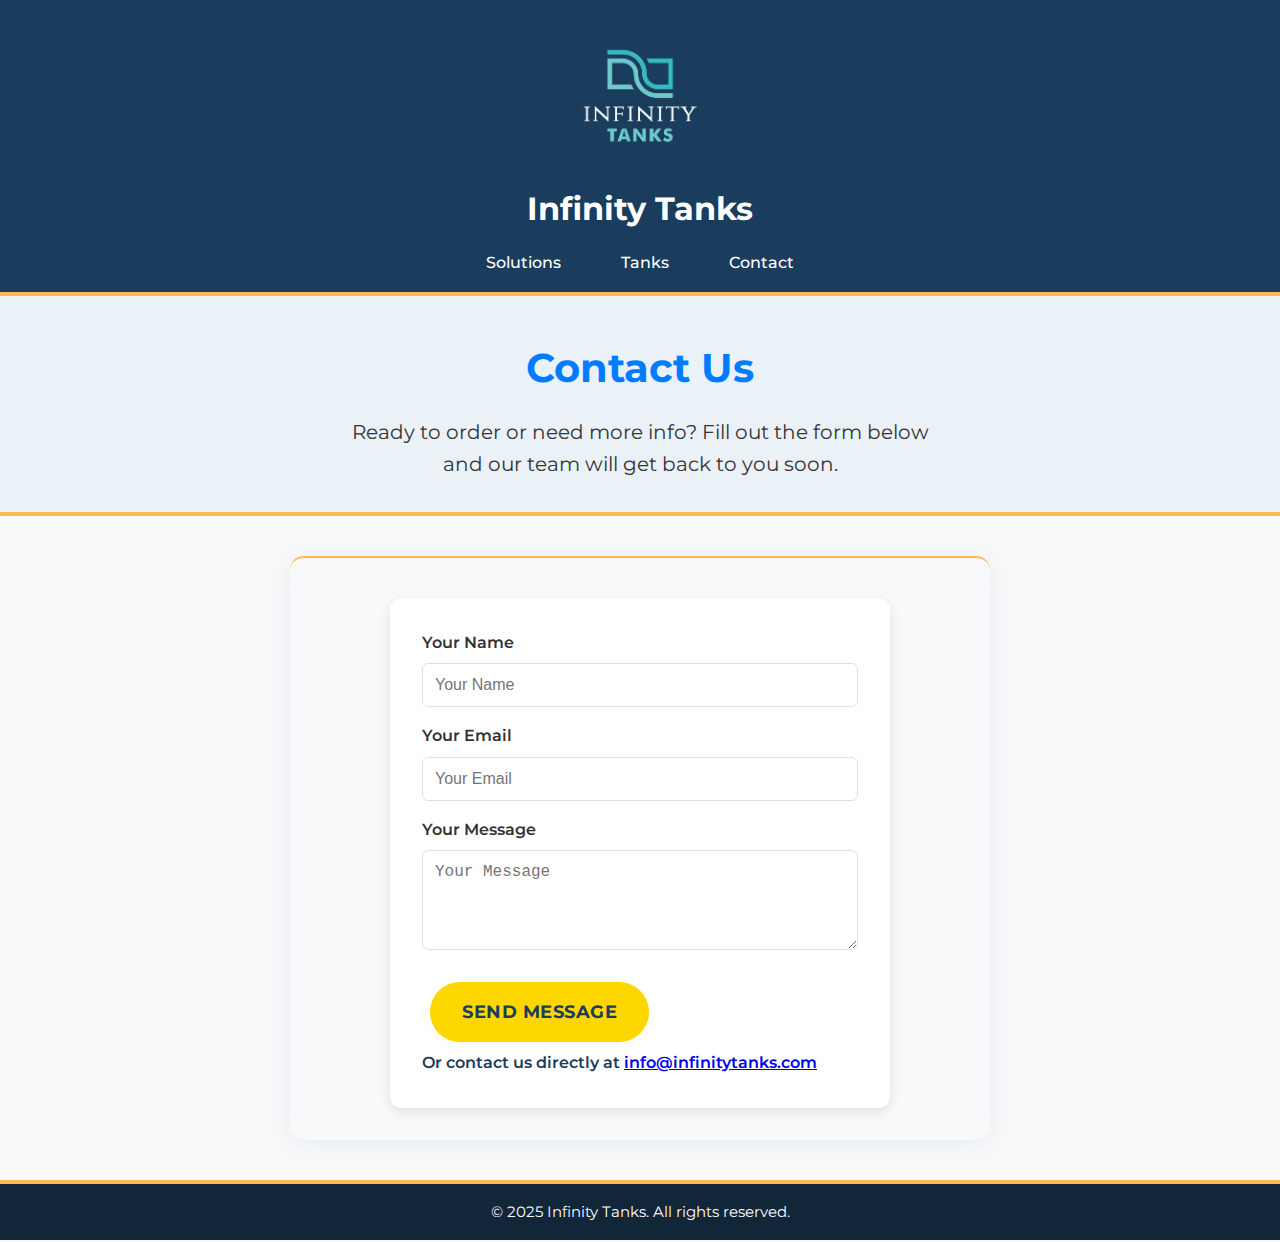
<file: contact.html>
<!DOCTYPE html>
<html lang="en">
<head>
  <meta charset="UTF-8">
  <meta name="viewport" content="width=device-width, initial-scale=1.0">
  <title>Contact | Infinity Tanks</title>
  <link href="https://fonts.googleapis.com/css?family=Montserrat:700,400&display=swap" rel="stylesheet">
  <link rel="stylesheet" href="styles.css">
  <link rel="icon" href="favicon.ico" type="image/x-icon">
</head>
<body>
  <a href="#main-content" class="skip-link">Skip to main content</a>
  <header>
    <img src="./Assets/Inverse_Portrait.png" alt="Infinity Tanks Logo" class="logo" />
    <h1>Infinity Tanks</h1>
    <nav>
      <a href="index.html#problems-solutions">Solutions</a>
      <a href="tanks.html">Tanks</a>
      <a href="contact.html">Contact</a>
    </nav>
  </header>
  <main id="main-content">
    <section class="hero">
      <h2>Contact Us</h2>
      <p>Ready to order or need more info? Fill out the form below and our team will get back to you soon.</p>
    </section>
    <section class="contact" id="contact">
      <div class="contact-container">
        <div class="contact-form">
          <div class="form-group">
            <label for="name">Your Name</label>
            <input type="text" id="name" name="name" placeholder="Your Name" required>
          </div>
          <div class="form-group">
            <label for="email">Your Email</label>
            <input type="email" id="email" name="email" placeholder="Your Email" required>
          </div>
          <div class="form-group">
            <label for="message">Your Message</label>
            <textarea id="message" name="message" rows="4" placeholder="Your Message" required></textarea>
          </div>
          <a href="mailto:info@infinitytanks.com" class="cta-btn">Send Message</a>
          <p class="alternative-contact">Or contact us directly at <a href="mailto:info@infinitytanks.com">info@infinitytanks.com</a></p>
        </div>
      </div>
    </section>
  </main>
  <footer>
    &copy; 2025 Infinity Tanks. All rights reserved.
  </footer>
  <script src="main.js"></script>
  <script>
    // Fade-in animation for sections
    document.addEventListener('DOMContentLoaded', function() {
      const sections = document.querySelectorAll('section');
      const observer = new IntersectionObserver(entries => {
        entries.forEach(entry => {
          if (entry.isIntersecting) {
            entry.target.classList.add('visible');
          }
        });
      }, { threshold: 0.1 });
      sections.forEach(section => observer.observe(section));
    });
  </script>
</body>
</html>
</file>
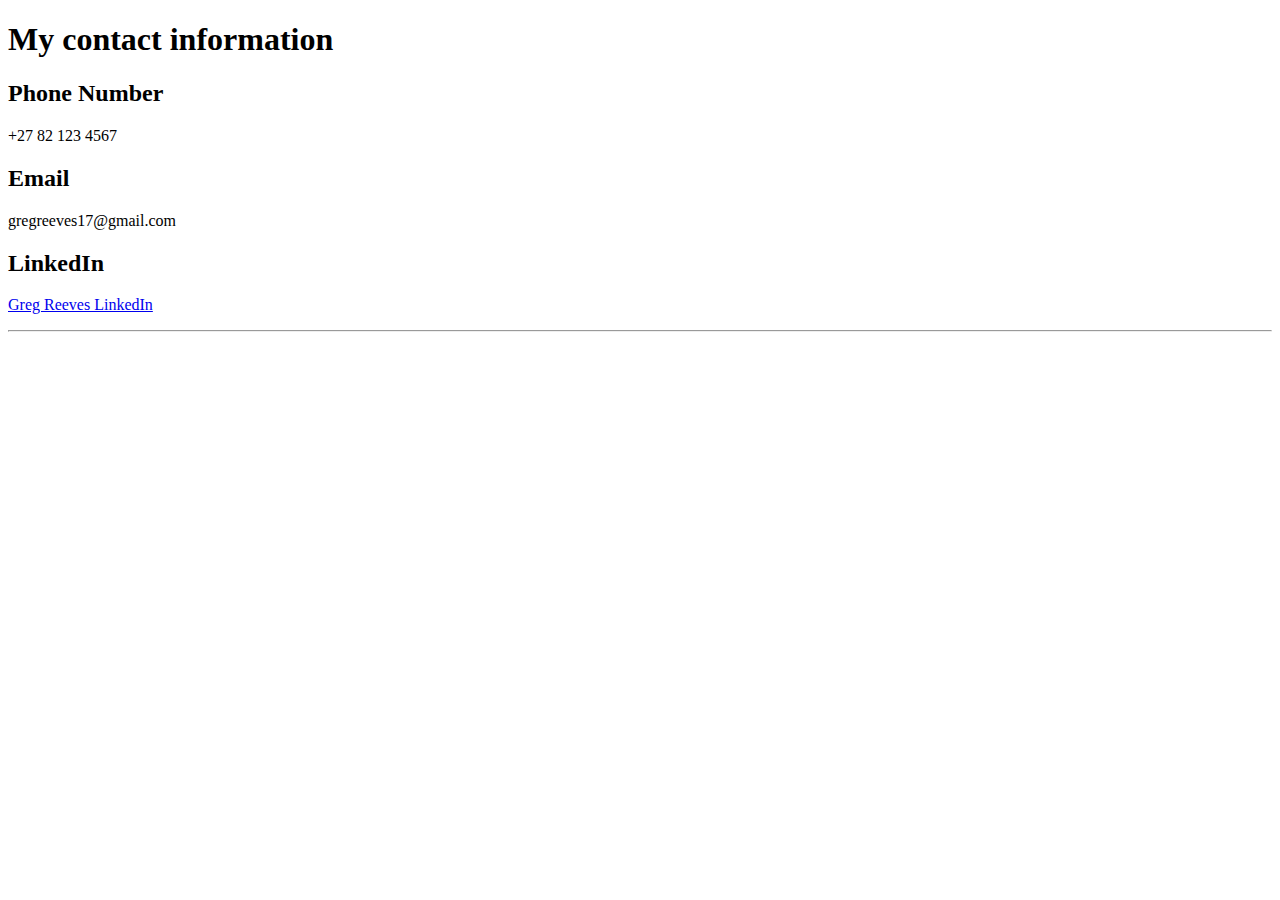
<file: contactme.html>
<!DOCTYPE html>
<html lang="en">
<head>
    <meta charset="UTF-8">
    <meta name="viewport" content="width=device-width, initial-scale=1.0">
    <title>Contact Me</title>
    <link rel="icon" href="favicon.ico" type="image/x-icon">
</head>
<body>
    <h1>My contact information</h1>
        <h2>Phone Number</h2>
            <p>+27 82 123 4567</p>
        <h2>Email</h2>
            <p>gregreeves17@gmail.com</p>

        <h2>LinkedIn</h2>
            <p><a href="https://www.linkedin.com/in/gregreeves17">Greg Reeves LinkedIn</a></p>
            
   <hr> 
</body>
</html>
</file>
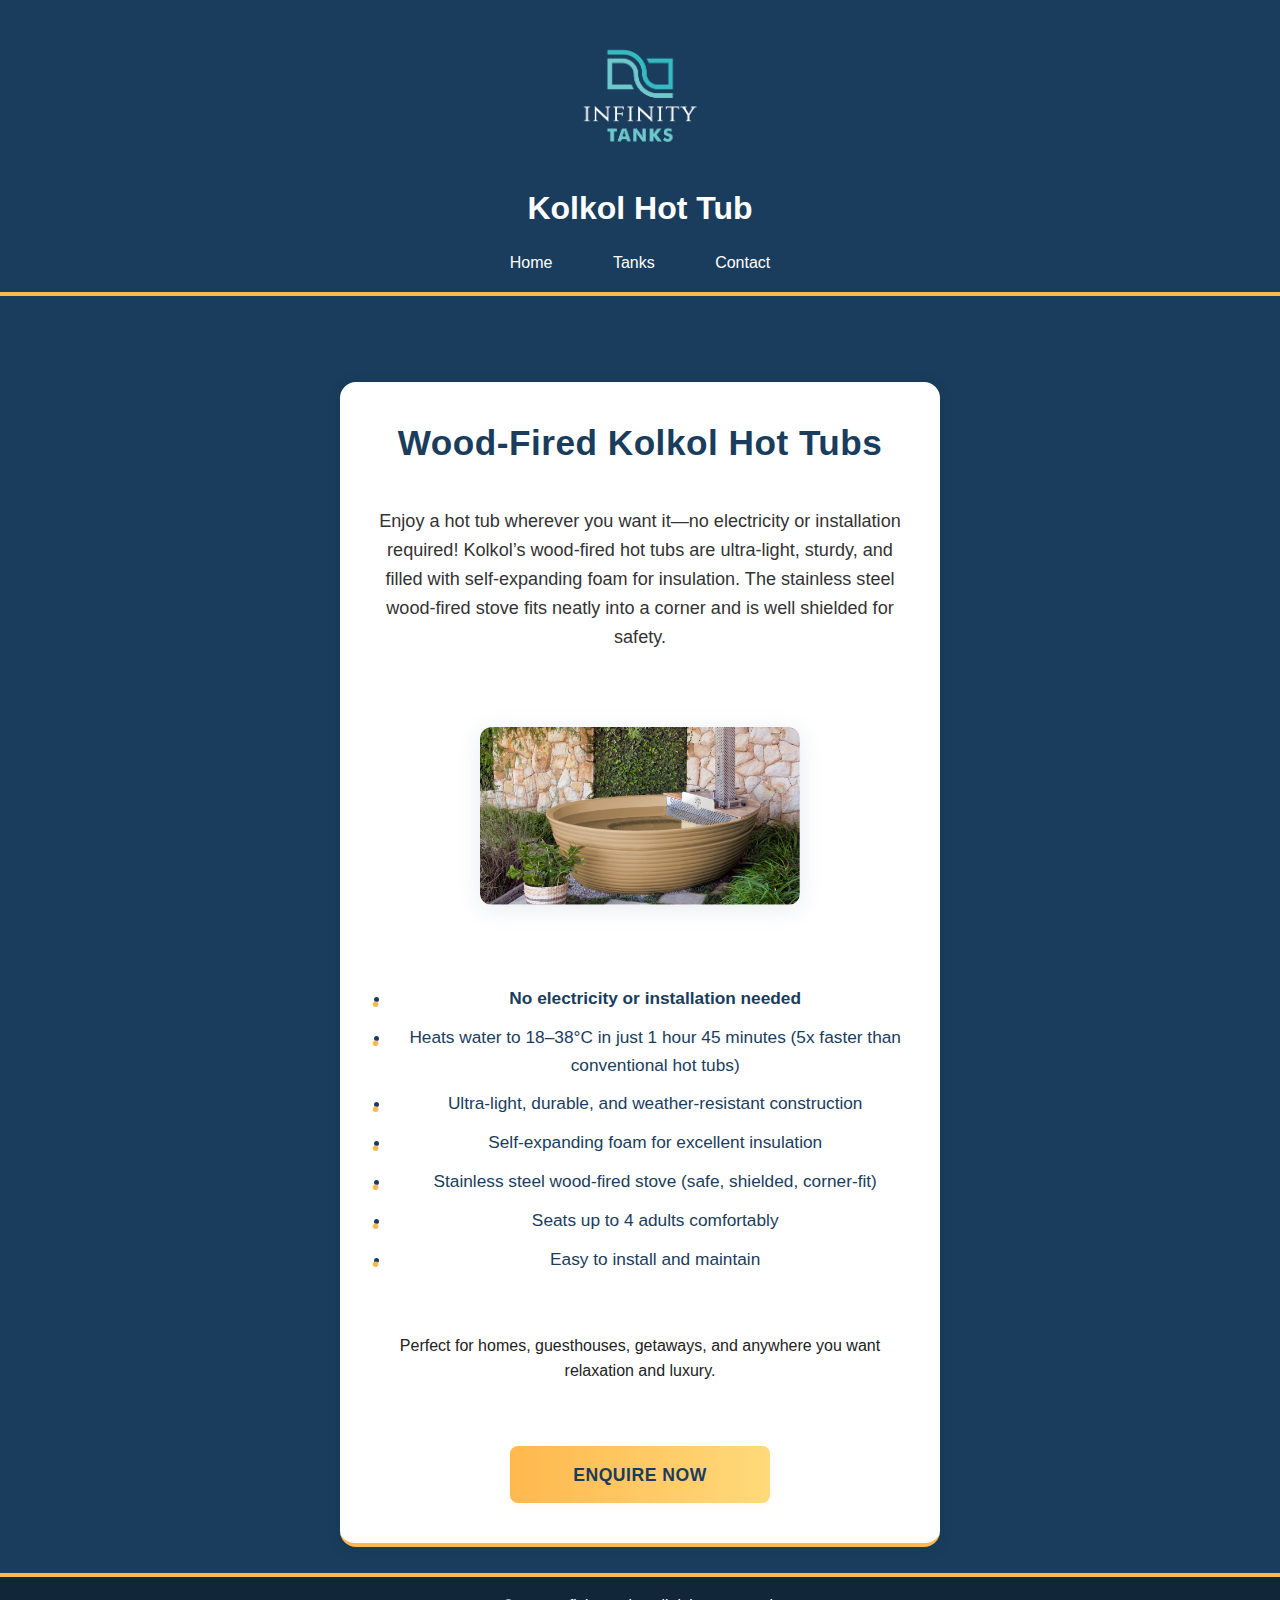
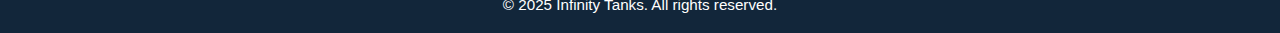
<file: hottub.html>
<!DOCTYPE html>
<html lang="en">
<head>
  <meta charset="UTF-8">
  <meta name="viewport" content="width=device-width, initial-scale=1.0">
  <title>Kolkol Hot Tub | Infinity Tanks</title>
  <link rel="stylesheet" href="styles.css">
  <link rel="icon" href="favicon.ico" type="image/x-icon">
  <style>
    /* Kolkol Hot Tub page custom styles */
    body {
      background: #1a3d5d !important;
      font-family: 'Montserrat', sans-serif;
      margin: 0;
      padding: 0;
    }
    .hero {
      background: #fff !important;
      color: #1a3d5d !important;
      max-width: 600px;
      margin: 3.5rem auto 3.5rem auto;
      padding: 2.5rem 2rem 2.5rem 2rem;
      border-radius: 24px;
      box-shadow: 0 8px 32px rgba(0,0,0,0.12);
      overflow: hidden;
      position: relative;
      display: flex;
      flex-direction: column;
      gap: 1.5rem;
    }
    .hero::before {
      content: '';
      display: block;
      position: absolute;
      top: 0; left: 0; right: 0;
      height: 8px;
      background: linear-gradient(90deg, #ffb84d 0%, #ffda7a 100%);
      border-radius: 24px 24px 0 0;
      z-index: 3;
    }
    .hero h2 {
      color: #1a3d5d;
      font-size: 2.2rem;
      font-weight: 700;
      margin-top: 0;
      margin-bottom: 1.2rem;
      letter-spacing: 0.5px;
      text-align: center;
    }
    .hero p {
      font-size: 1.13rem;
      color: #333;
      margin-bottom: 1.2rem;
      margin-top: 0;
      text-align: center;
    }
    .hero img {
      max-width: 320px;
      width: 100%;
      border-radius: 16px;
      margin: 2rem auto 1.5rem auto;
      display: block;
      box-shadow: 0 4px 24px rgba(26,61,93,0.10);
      animation: float 3.5s ease-in-out infinite;
    }
    @keyframes float {
      0%, 100% { transform: translateY(0); }
      50% { transform: translateY(-12px); }
    }
    .product-features {
      margin: 1.5rem 0 1.5rem 0;
      padding-left: 1.2rem;
      font-size: 1.08rem;
    }
    .product-features li {
      margin-bottom: 0.7rem;
      color: #1a3d5d;
      position: relative;
      line-height: 1.6;
      padding-left: 0.7rem;
    }
    .product-features li::before {
      content: '•';
      color: #ffb84d;
      font-size: 1.3rem;
      position: absolute;
      left: -1.2rem;
      top: 0.1rem;
    }
    .hero .cta-btn.primary {
      background: linear-gradient(90deg, #ffb84d 0%, #ffda7a 100%);
      color: #1a3d5d;
      font-weight: 700;
      border: none;
      border-radius: 8px;
      padding: 0.9rem 2.2rem;
      font-size: 1.1rem;
      margin-top: 1.2rem;
      margin-bottom: 0;
      box-shadow: 0 2px 8px rgba(255,184,77,0.10);
      transition: background 0.2s, color 0.2s;
      text-decoration: none;
      display: inline-block;
      margin-left: 50%;
      transform: translateX(-50%);
    }
    .hero .cta-btn.primary:hover {
      background: #ffb84d;
      color: #fff;
    }
    .hero .relax-note {
      margin-bottom: 1.2rem;
      margin-top: 0;
      font-size: 1.08rem;
      color: #555;
      text-align: center;
      font-style: italic;
    }
    @media (max-width: 700px) {
      .hero { padding: 1.2rem 0.5rem; }
      .hero img { max-width: 98vw; }
    }
    section, .hero {
      background: #fff !important;
      color: #222 !important;
      opacity: 1 !important;
      visibility: visible !important;
      z-index: 10 !important;
      position: relative;
    }
    section::before, .hero::before {
      display: none !important;
      content: none !important;
      background: none !important;
      opacity: 0 !important;
      z-index: -1 !important;
    }
  </style>
</head>
<body>
  <header>
    <img src="./Assets/Inverse_Portrait.png" alt="Infinity Tanks Logo" class="logo" />
    <h1>Kolkol Hot Tub</h1>
    <nav>
      <a href="index.html">Home</a>
      <a href="tanks.html">Tanks</a>
      <a href="contact.html">Contact</a>
    </nav>
  </header>
  <main>
    <section class="hero" style="background:#fff !important;max-width:600px;margin:3.5rem auto 3.5rem auto;padding:2.5rem 2rem 2.5rem 2rem;border-radius:16px;box-shadow:0 2px 16px rgba(0,0,0,0.07);color:#222;position:relative;z-index:1;">
      <h2 style="color:#1a3d5d;">Wood-Fired Kolkol Hot Tubs</h2>
      <p>Enjoy a hot tub wherever you want it—no electricity or installation required! Kolkol’s wood-fired hot tubs are ultra-light, sturdy, and filled with self-expanding foam for insulation. The stainless steel wood-fired stove fits neatly into a corner and is well shielded for safety.</p>
      <img src="Assets/Kolkol Egg brown beige.jpg" alt="Kolkol Hot Tub" style="max-width:320px;width:100%;border-radius:12px;margin:2rem auto;display:block;">
      <ul class="product-features" style="margin:1.5rem 0 1.5rem 0;">
        <li><strong>No electricity or installation needed</strong></li>
        <li>Heats water to 18–38°C in just 1 hour 45 minutes (5x faster than conventional hot tubs)</li>
        <li>Ultra-light, durable, and weather-resistant construction</li>
        <li>Self-expanding foam for excellent insulation</li>
        <li>Stainless steel wood-fired stove (safe, shielded, corner-fit)</li>
        <li>Seats up to 4 adults comfortably</li>
        <li>Easy to install and maintain</li>
      </ul>
      <div style="margin-bottom:1.2rem;">Perfect for homes, guesthouses, getaways, and anywhere you want relaxation and luxury.</div>
      <a href="contact.html" class="cta-btn primary">Enquire Now</a>
    </section>
  </main>
  <footer>
    &copy; 2025 Infinity Tanks. All rights reserved.
  </footer>
</body>
</html>
</file>
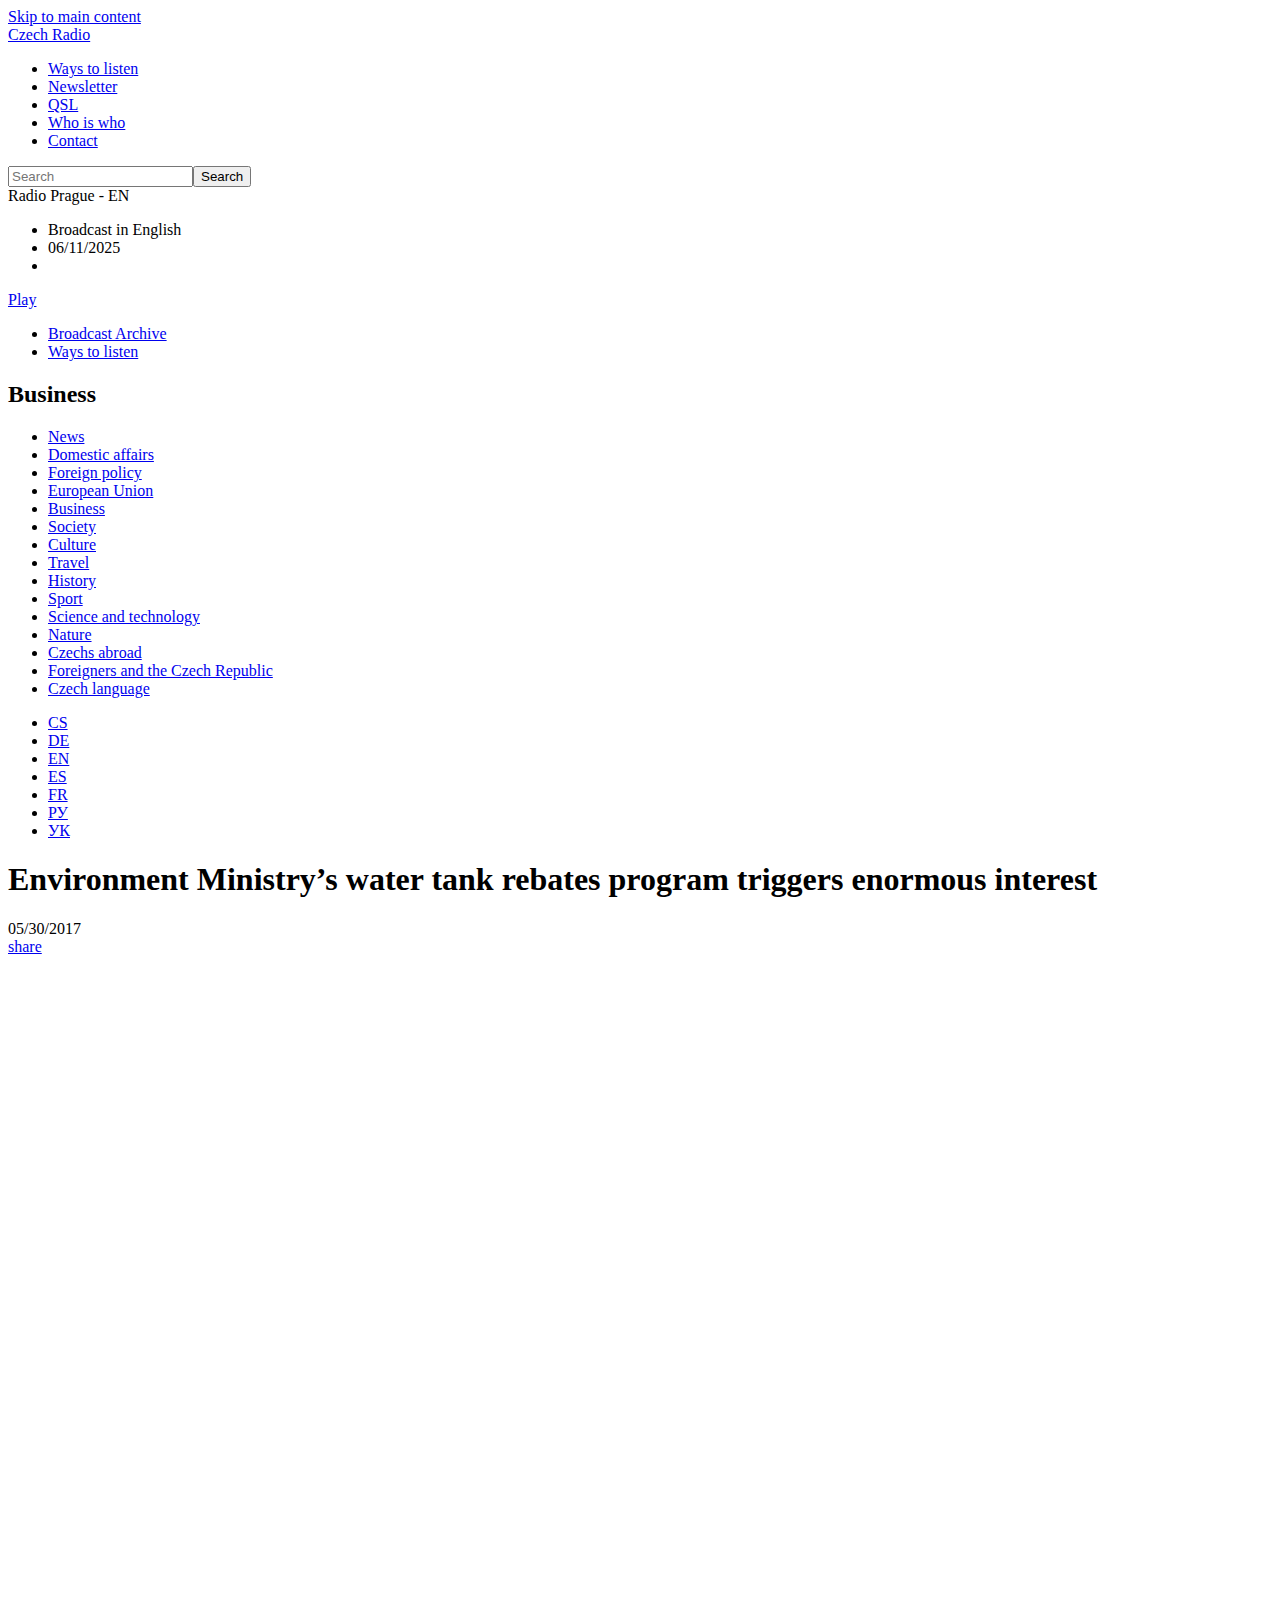
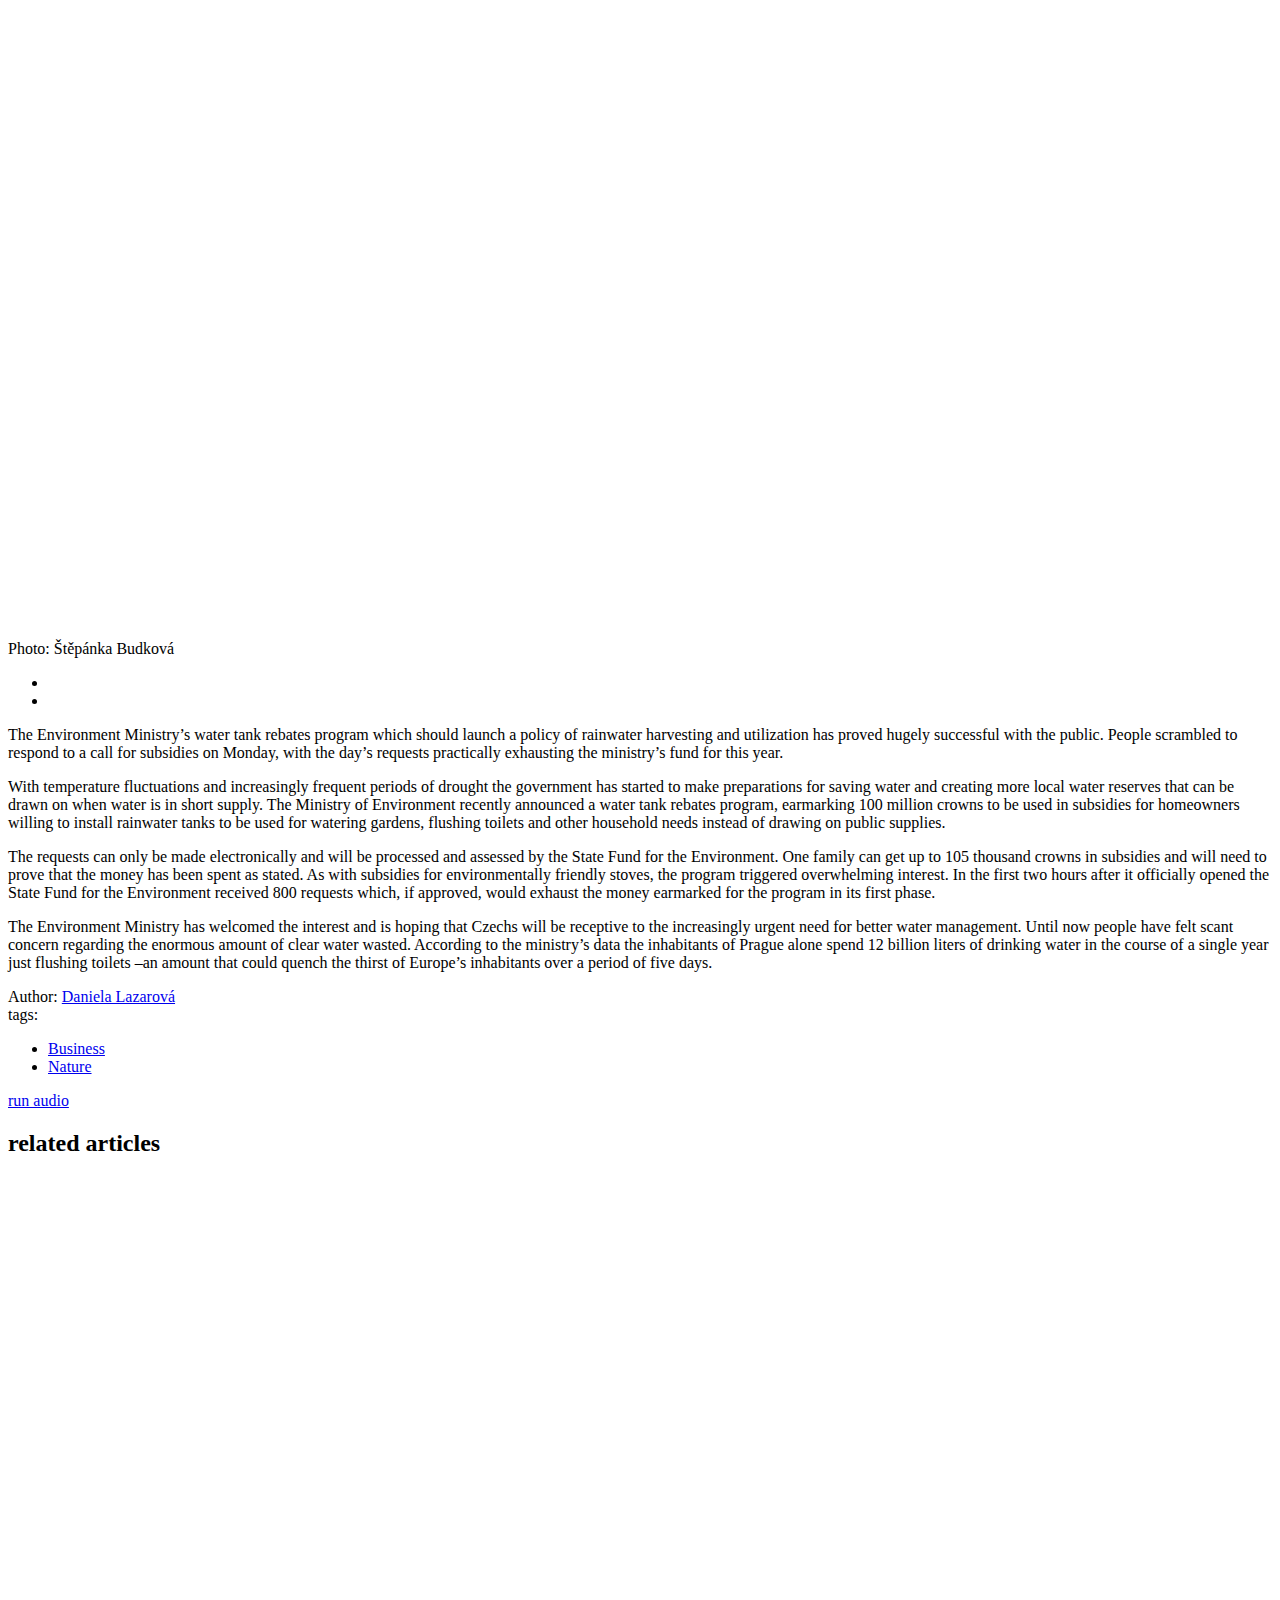
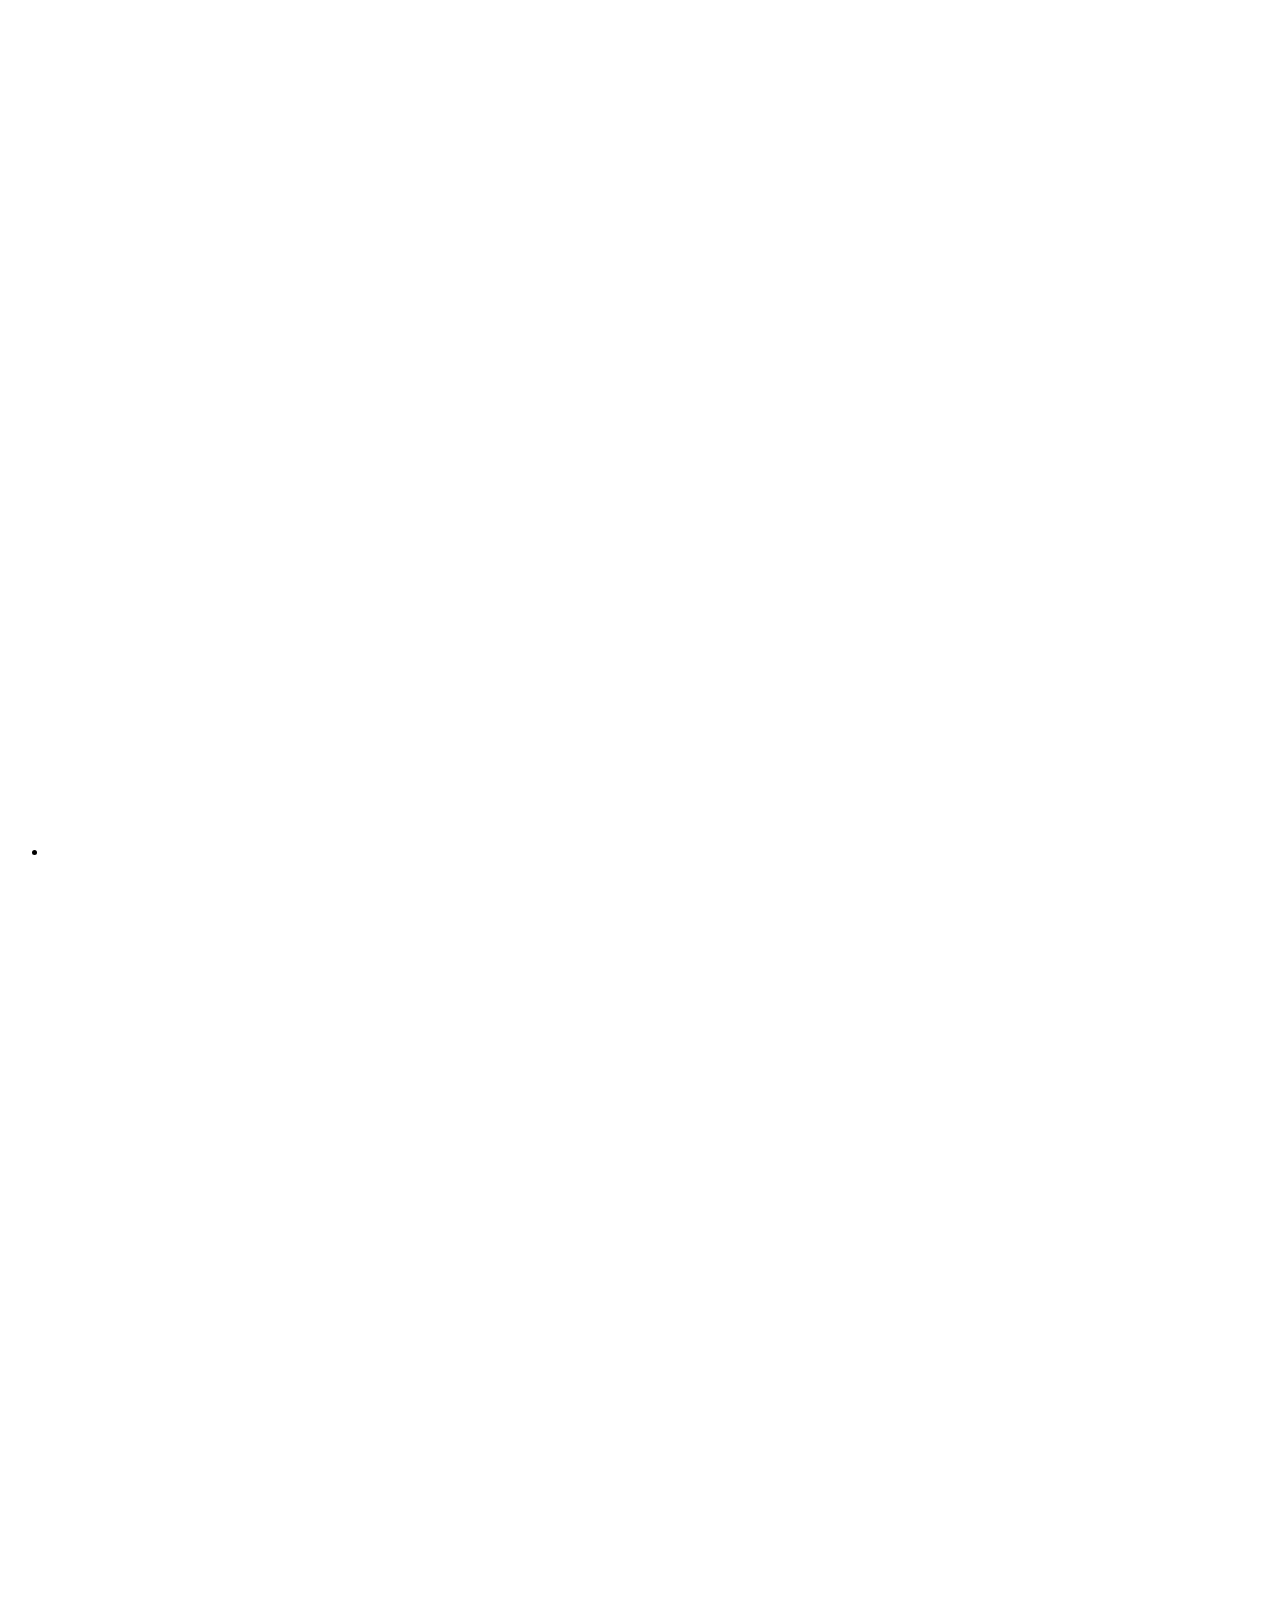
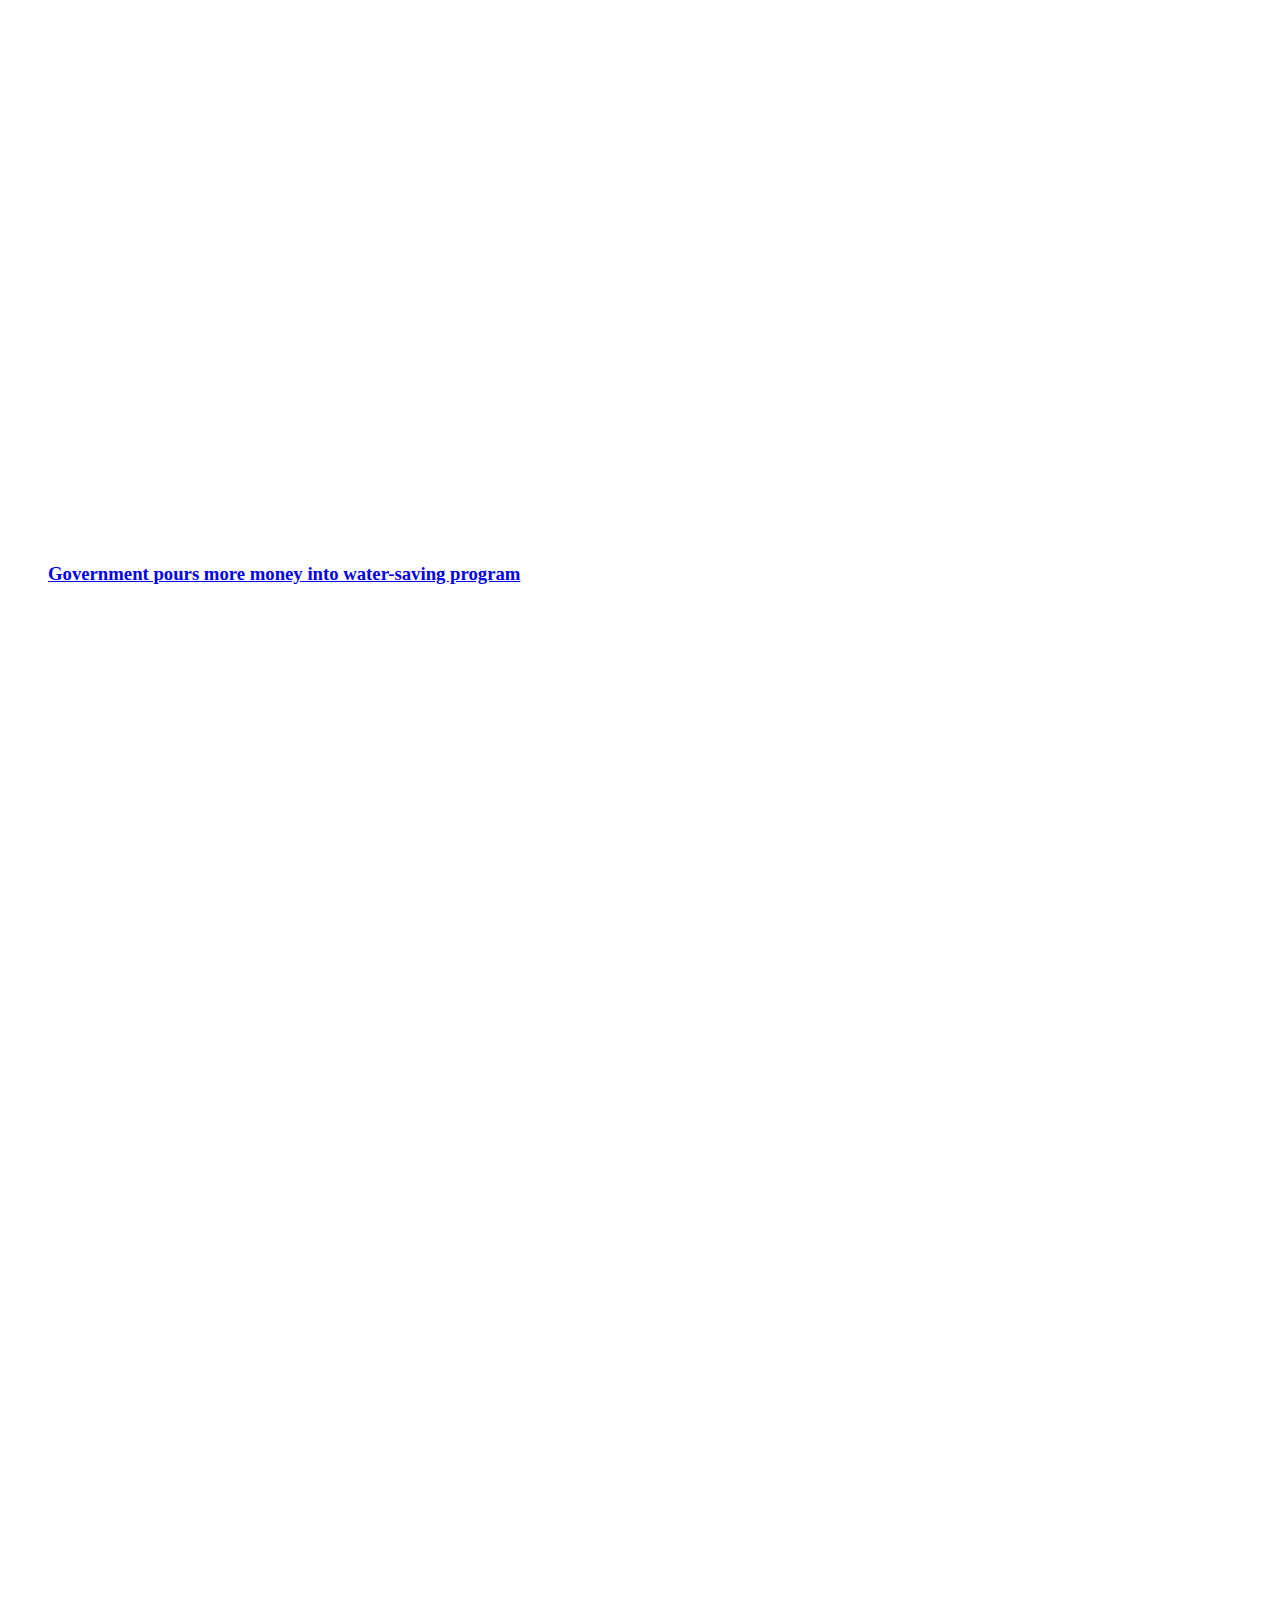
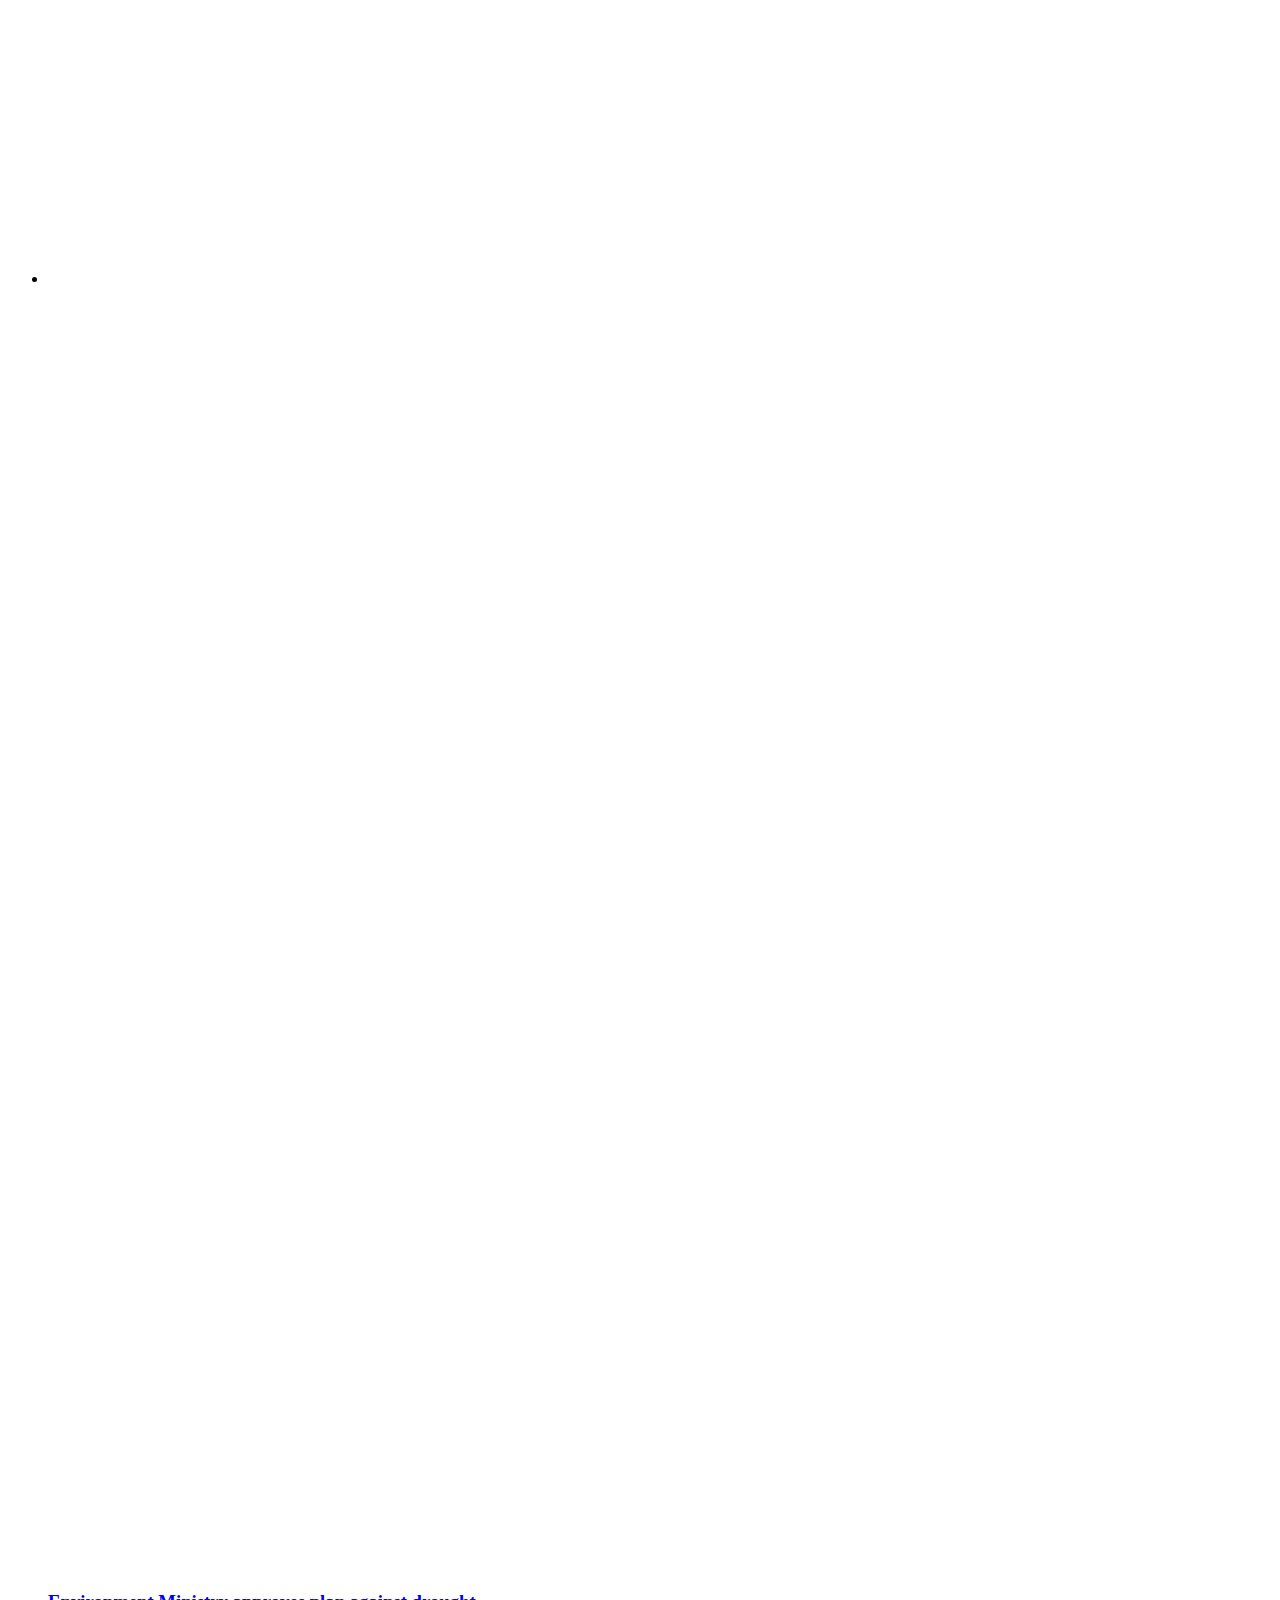
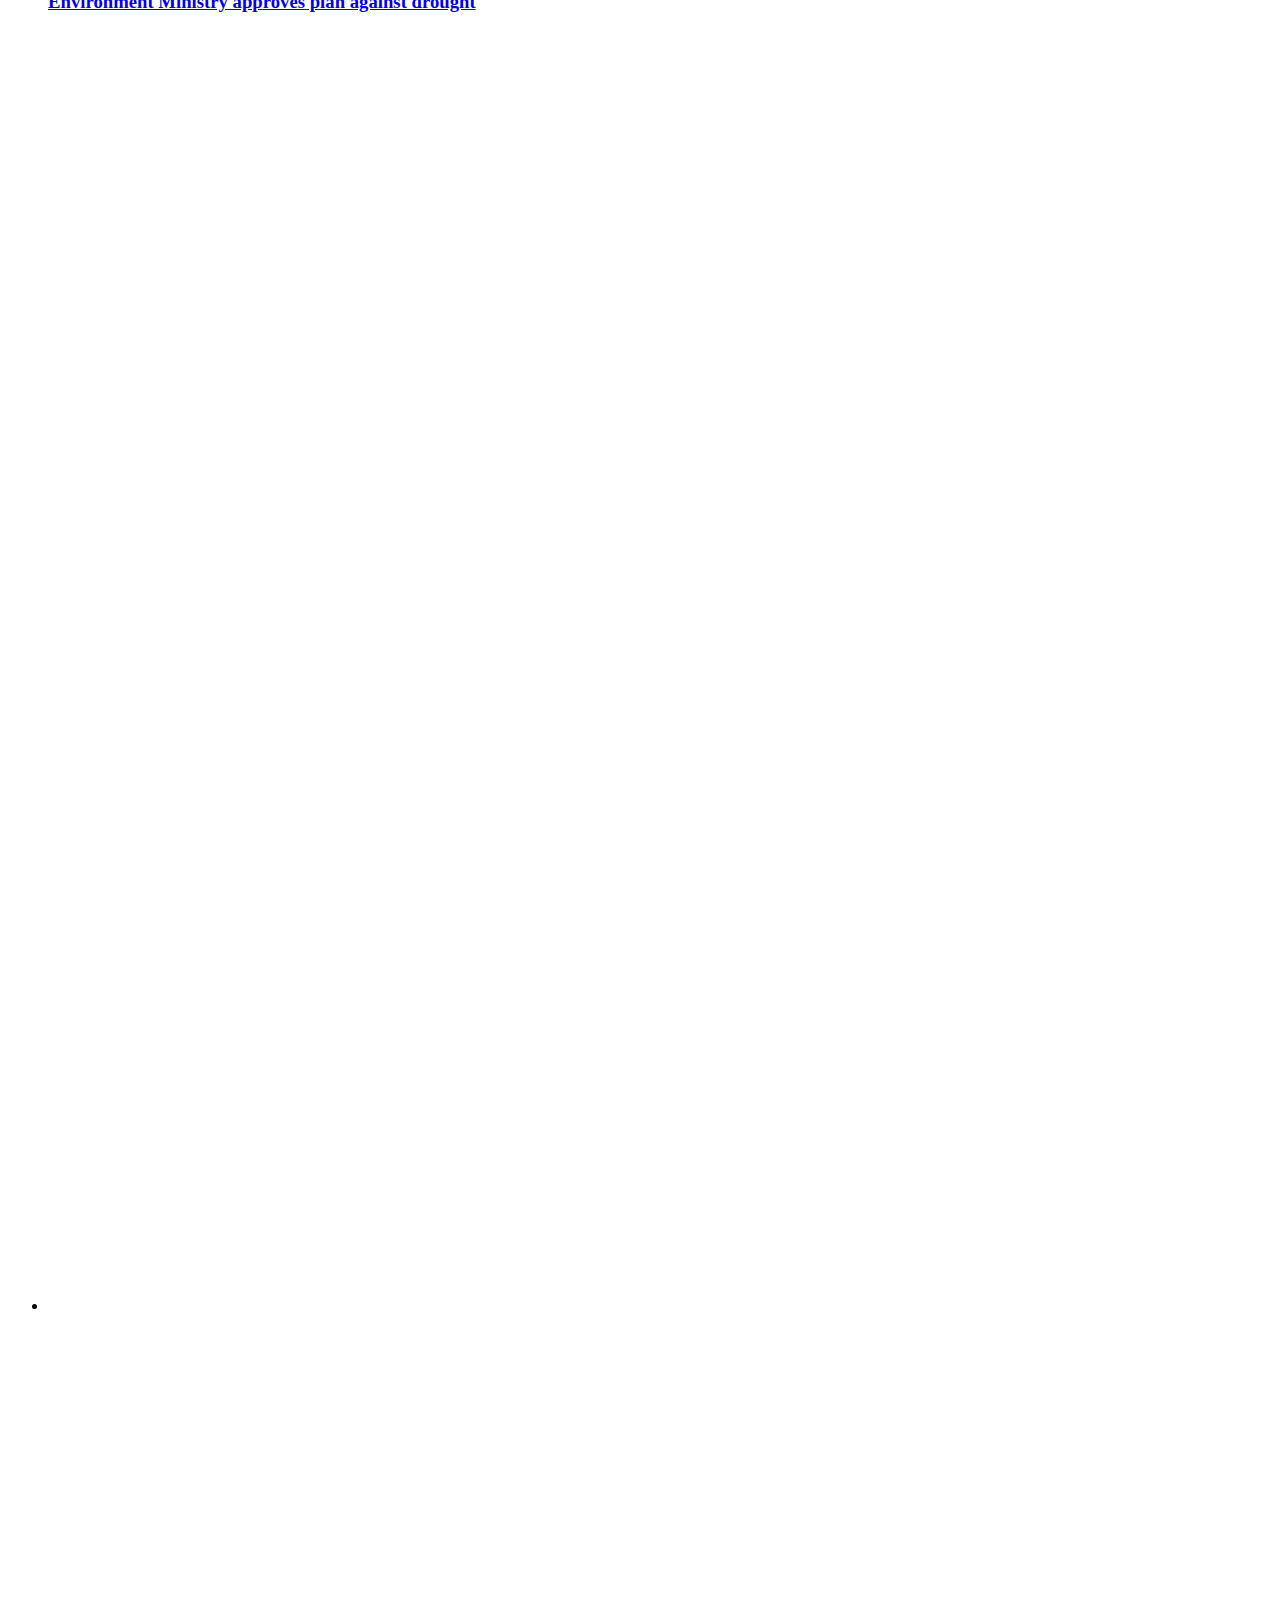
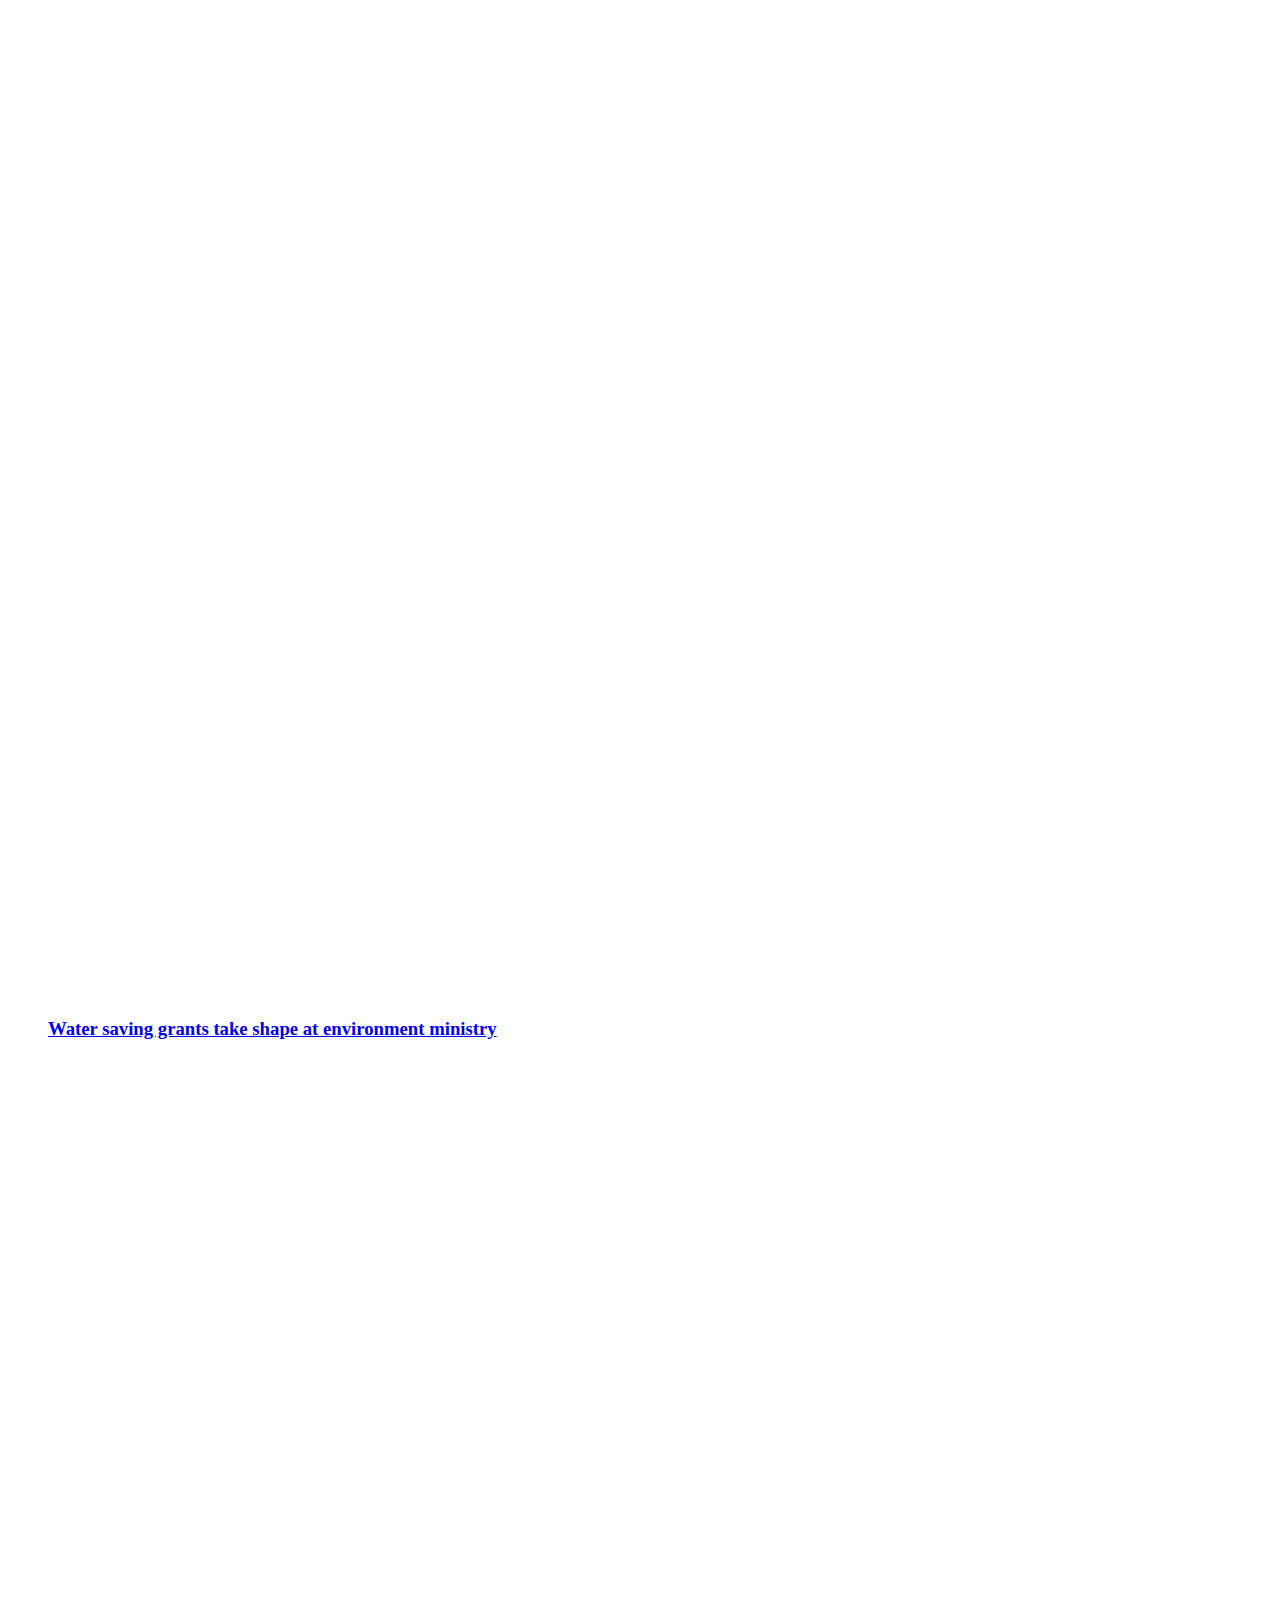
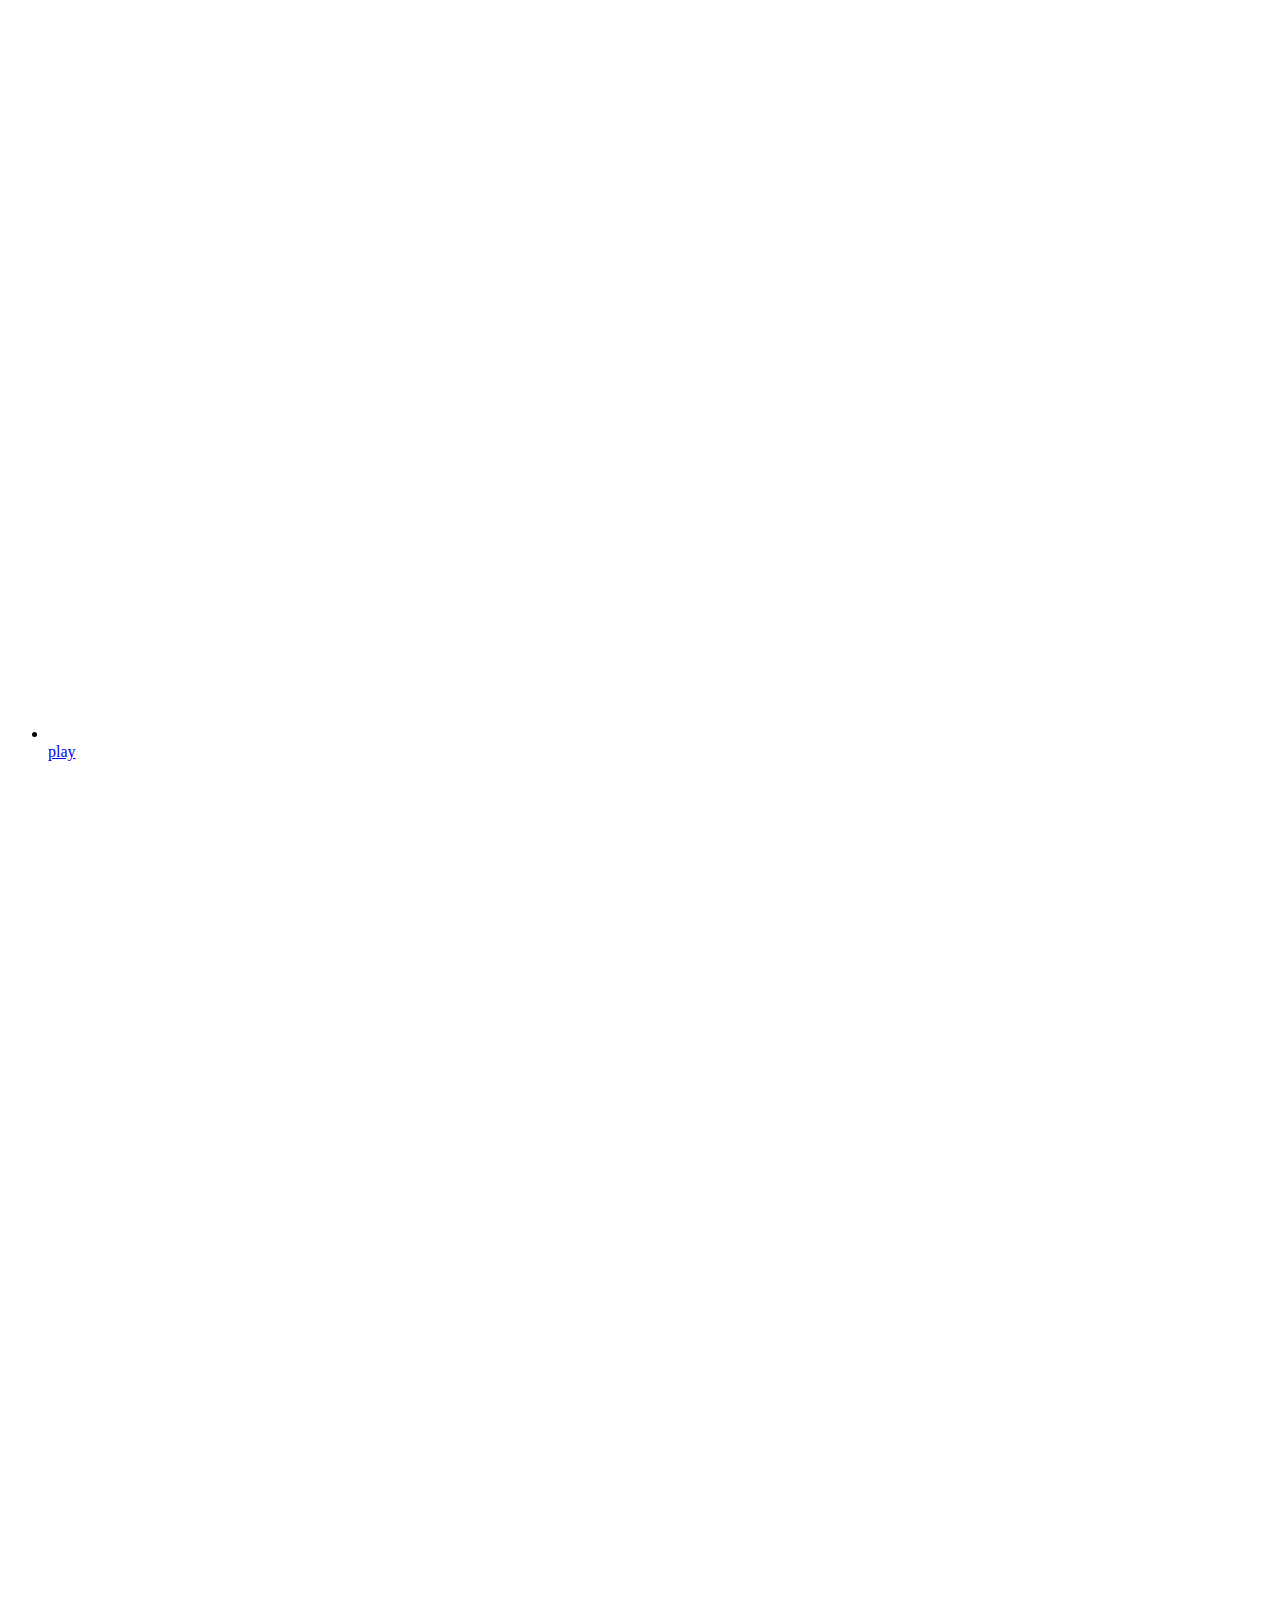
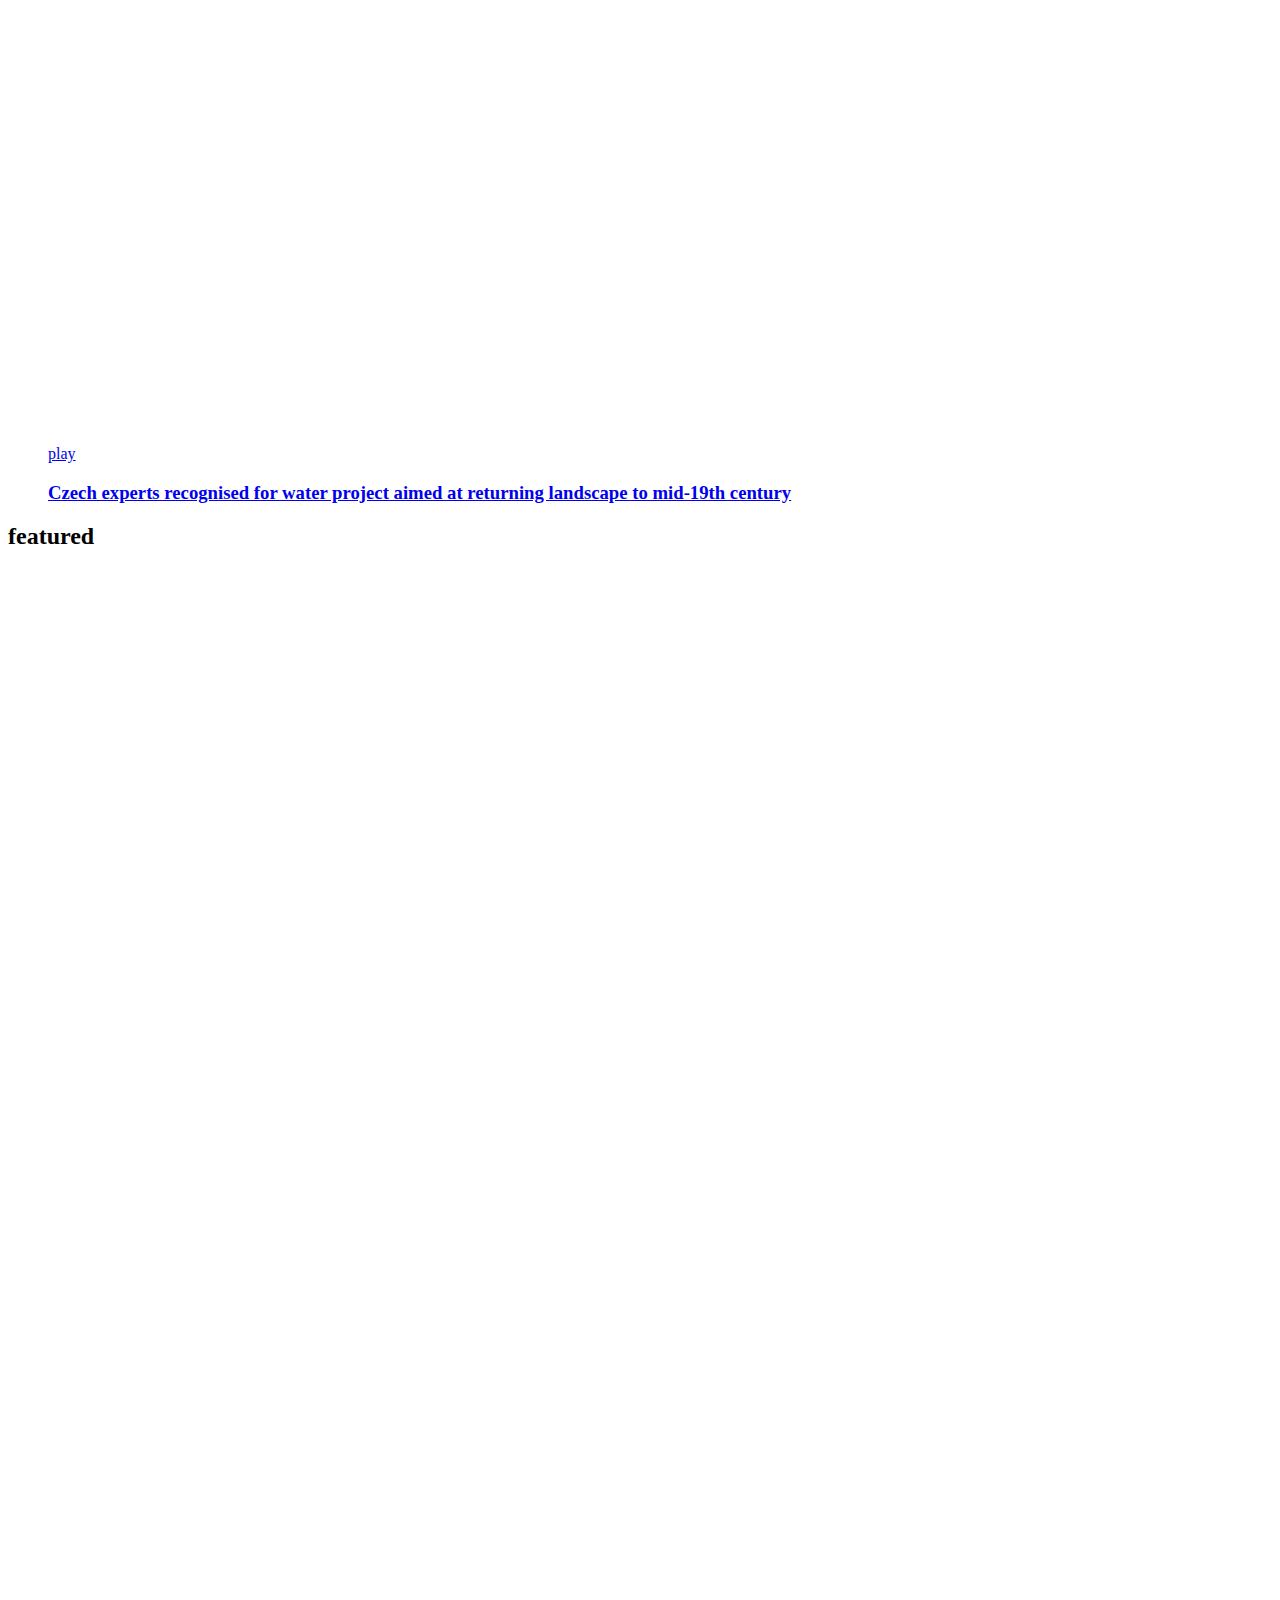
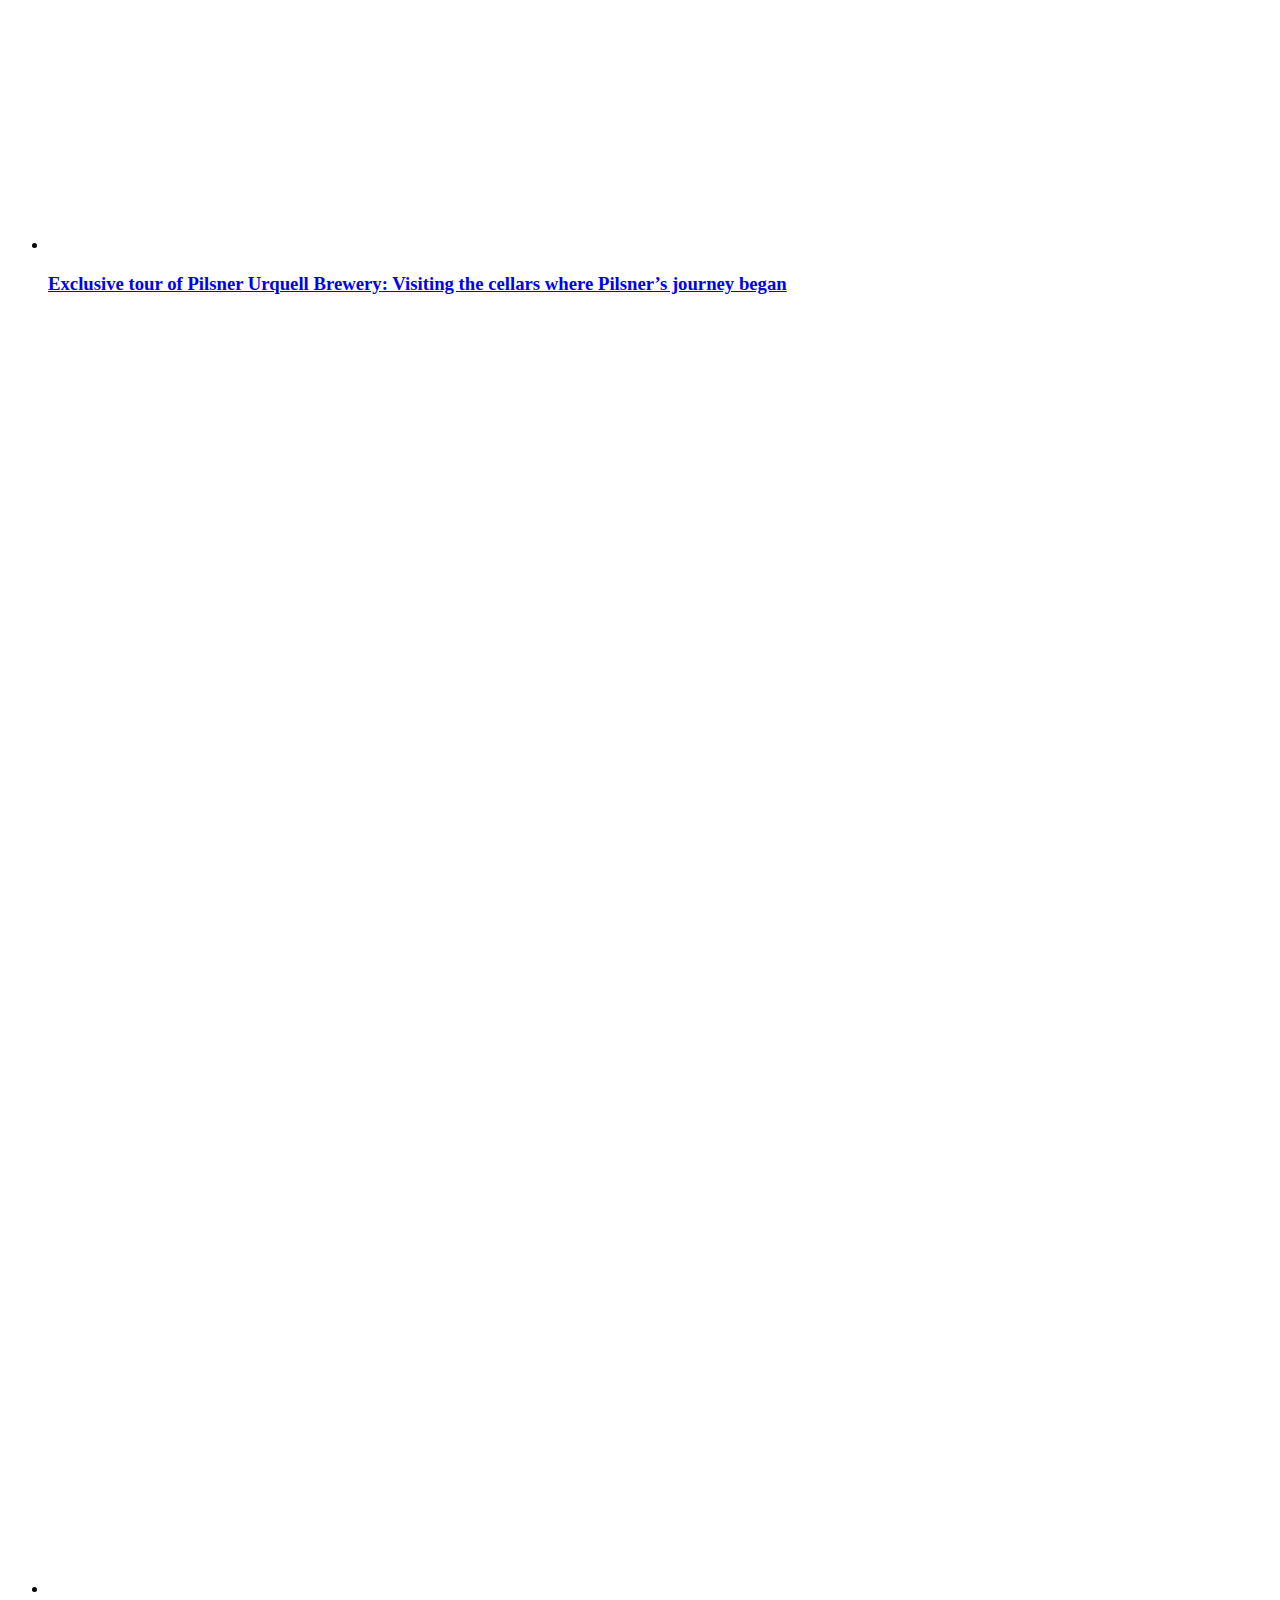
<file: Assets/environment-ministrys-water-tank-rebates-program-triggers-enormous-interest-8191439.html>
<!DOCTYPE html>
  <!--[if IEMobile 7]><html class="no-js ie iem7" lang="en" dir="ltr"><![endif]-->
  <!--[if lte IE 6]><html class="no-js ie lt-ie9 lt-ie8 lt-ie7" lang="en" dir="ltr"><![endif]-->
  <!--[if (IE 7)&(!IEMobile)]><html class="no-js ie lt-ie9 lt-ie8" lang="en" dir="ltr"><![endif]-->
  <!--[if IE 8]><html class="no-js ie lt-ie9" lang="en" dir="ltr"><![endif]-->
  <!--[if (gte IE 9)|(gt IEMobile 7)]><html class="no-js ie" lang="en" dir="ltr" prefix=": fb: http://ogp.me/ns/fb# og: http://ogp.me/ns#"><![endif]-->
  <!--[if !IE]><!--><html class="no-js" lang="en" dir="ltr" prefix=": fb: http://ogp.me/ns/fb# og: http://ogp.me/ns#"><!--<![endif]-->
<head>
  <meta charset="utf-8" />
<link rel="shortcut icon" href="https://english.radio.cz/sites/default/files/favicon.ico" type="image/vnd.microsoft.icon" />
<script>dataLayer = [{"entityBundle":"article","entityLabel":"Environment Ministry\u2019s water tank rebates program triggers enormous interest","domain":"radio prague - en","matrixID":"1","event":"pageview","siteDomain":"radio.cz","siteContext":"english","siteDocumentPath":"\/environment-ministrys-water-tank-rebates-program-triggers-enormous-interest-8191439","siteBroadcastStation":"english","contentCreator":"english","sourceDomain":"radio prague - en","siteDocumentTitle":"Environment Ministry\u2019s water tank rebates program triggers enormous interest | Radio Prague - EN","siteSection":"ekonomika,priroda,ekologie","siteEntityBundle":"article","siteEntityLabel":"Environment Ministry\u2019s water tank rebates program triggers enormous interest","contentName":"Environment Ministry\u2019s water tank rebates program triggers enormous interest","contentID":"8191439","contentAuthor":"Daniela Lazarov\u00e1","contentCreationDateGMT":"2017-05-30T15:10:20+02:00","contentLength":392,"articleType":"audio","shortTitle":"Environment Ministry\u2019s water tank rebates program triggers enormous interest","pDateStart":"2017-05-30T15:10:20","uDate":"2017-05-30T15:10:20","theme":{"7632974":"Ekonomika","7633051":"P\u0159\u00edroda","7633531":"Ekologie"},"tags":{"7639384":"voda","7641546":"ministerstvo zivotniho prostredi","7645236":"sucho"},"characteristic":"leisure","author":{"7713111":"Daniela Lazarov\u00e1"}}];</script>
<link rel="profile" href="https://www.w3.org/1999/xhtml/vocab" />
<link href="/rcz-rss/en" rel="alternate" type="application/rss+xml" title="Radio Prague International - RSS feed" />
<meta name="HandheldFriendly" content="true" />
<meta name="MobileOptimized" content="width" />
<meta http-equiv="cleartype" content="on" />
<link rel="apple-touch-icon-precomposed" href="https://english.radio.cz/sites/all/themes/custom/e7/apple-touch-icon-precomposed-114x114.png" sizes="114x114" />
<link rel="apple-touch-icon-precomposed" href="https://english.radio.cz/sites/all/themes/custom/e7/apple-touch-icon-precomposed-72x72.png" sizes="72x72" />
<link rel="apple-touch-icon-precomposed" href="https://english.radio.cz/sites/all/themes/custom/e7/apple-touch-icon-precomposed.png" />
<link rel="apple-touch-icon-precomposed" href="https://english.radio.cz/sites/all/themes/custom/e7/apple-touch-icon-precomposed-144x144.png" sizes="144x144" />
<meta name="news_keyword" content="Czech Republic, Radio Prague International, Business, Nature, Ecology" />
<meta name="keywords" content="Czech Republic, Radio Prague International, Business, Nature, Ecology" />
<meta name="description" content="The Environment Ministry’s water tank rebates program which should launch a policy of rainwater harvesting and utilization has proved hugely successful with the public…" />
<meta name="abstract" content="The Environment Ministry’s water tank rebates program which should launch a policy of rainwater harvesting and utilization has proved hugely successful with the public…" />
<meta name="robots" content="follow, index" />
<meta name="viewport" content="width=device-width" />
<meta name="generator" content="Drupal 7 (http://drupal.org)" />
<link rel="canonical" href="https://english.radio.cz/environment-ministrys-water-tank-rebates-program-triggers-enormous-interest-8191439" />
<link rel="shortlink" href="https://english.radio.cz/node/8191439" />
<meta property="og:site_name" content="Radio Prague International" />
<meta property="og:type" content="website" />
<meta property="og:title" content="Environment Ministry’s water tank rebates program triggers enormous interest" />
<meta property="og:url" content="https://english.radio.cz/environment-ministrys-water-tank-rebates-program-triggers-enormous-interest-8191439" />
<meta property="og:description" content="The Environment Ministry’s water tank rebates program which should launch a policy of rainwater harvesting and utilization has proved hugely successful with the public…" />
<meta property="og:updated_time" content="2017-05-30T15:10:20" />
<meta property="og:image" content="https://english.radio.cz/sites/default/files/styles/facebook/public/images/voda_okap.jpg?itok=vYgFP4_y" />
<meta property="og:image:url" content="https://english.radio.cz/sites/default/files/styles/facebook/public/images/voda_okap.jpg?itok=vYgFP4_y" />
<meta name="twitter:card" content="summary_large_image" />
<meta name="twitter:url" content="https://english.radio.cz/environment-ministrys-water-tank-rebates-program-triggers-enormous-interest-8191439" />
<meta name="twitter:title" content="Environment Ministry’s water tank rebates program triggers enormous" />
<meta name="twitter:description" content="The Environment Ministry’s water tank rebates program which should launch a policy of rainwater harvesting and utilization has proved hugely successful with the public…" />
<meta name="twitter:image" content="https://english.radio.cz/sites/default/files/styles/twitter/public/images/voda_okap.jpg?itok=K_LuufZp" />
<meta property="article:published_time" content="2017-05-30T15:10:20+02:00" />
<meta property="article:modified_time" content="2021-04-08T05:19:23+02:00" />
  <title>Environment Ministry’s water tank rebates program triggers enormous interest | Radio Prague International</title>
  <link type="text/css" rel="stylesheet" href="https://english.radio.cz/sites/default/files/css/css_taz9L1rM6Gp5mxo314yzyCvzJfhlO2fvwO-qnkTCJKM.css" media="all" />
<link type="text/css" rel="stylesheet" href="https://english.radio.cz/sites/default/files/css/css_DHcXHPYBSjIVaCQZEG4ZlpLkvslnFlBCnQUCzlbRBio.css" media="all" />
<link type="text/css" rel="stylesheet" href="https://english.radio.cz/sites/default/files/css/css_7SI8j6ftR_VRx5_64L64DIeCfcQIaJdYBVJ5fGWNVm4.css" media="screen" />
<link type="text/css" rel="stylesheet" href="https://english.radio.cz/sites/default/files/css/css_PX3VkYUxt9ZCvo3sK_3Fat2-FOw_-cmjQnaP1PSgvAo.css" media="all" />
<link type="text/css" rel="stylesheet" href="https://english.radio.cz/sites/default/files/css/css_xVI6WKJ6DX3qs7dcJqk3GHyO5EwwqtZvQWD_93JD890.css" media="all" />
  
  <!-- Google Tag Manager -->
  <script>(function(w,d,s,l,i){w[l]=w[l]||[];w[l].push({'gtm.start':new Date().getTime(),event:'gtm.js'});var f=d.getElementsByTagName(s)[0],j=d.createElement(s),dl=l!='dataLayer'?'&l='+l:'';j.async=true;j.src='https://www.googletagmanager.com/gtm.js?id='+i+dl;f.parentNode.insertBefore(j,f);})(window,document,'script','dataLayer','GTM-NGX5MGL');</script>
  <!-- End Google Tag Manager -->

  <!-- Google Tag Manager - Optimics -->
  <script>(function(w,d,s,l,i){w[l]=w[l]||[];w[l].push({'gtm.start':
              new Date().getTime(),event:'gtm.js'});var f=d.getElementsByTagName(s)[0],
          j=d.createElement(s),dl=l!='dataLayer'?'&l='+l:'';j.async=true;j.src=
          'https://www.googletagmanager.com/gtm.js?id='+i+dl;f.parentNode.insertBefore(j,f);
      })(window,document,'script','dataLayer','GTM-WXJSC5M');</script>
  <!-- End Google Tag Manager -->

  <script src="https://english.radio.cz/sites/default/files/js/js_6DQs8KEe_-iFp_LRuwf9H6Bkm9v9NRbBOVS5rj2_tmA.js"></script>
<script src="https://english.radio.cz/sites/default/files/js/js_l7kwjuL19JbYlwKbknZY3fxbzqdgy0MWip23ERDGs5I.js"></script>
<script src="https://english.radio.cz/sites/default/files/js/js_JjQQsNiyVNu8wzoWkezY-VqcYhEDuGm88izR7fLtOaA.js"></script>
<script>document.createElement( "picture" );</script>
<script src="https://english.radio.cz/sites/default/files/js/js_Q2g_gxMbArMho7jjrkZI-_ynOWjZJcmIM9TLZIIPiK0.js"></script>
<script src="https://english.radio.cz/sites/default/files/js/js_rq1UTCUbSsVJTLFbQUCIViyicCvUKgl0ufFwRs7vPq4.js"></script>
<script>jQuery.extend(Drupal.settings, {"basePath":"\/","pathPrefix":"","ajaxPageState":{"theme":"e7","theme_token":"qD0R-ProUk4Kqh2CwcZzUCGhVVWgioais0KrZKgSvvo","jquery_version":"1.8","js":{"sites\/all\/modules\/contrib\/picture\/picturefill2\/picturefill.min.js":1,"sites\/all\/modules\/contrib\/picture\/picture.min.js":1,"sites\/all\/modules\/contrib\/photoswipe\/js\/photoswipe.jquery.js":1,"sites\/all\/modules\/custom\/cro_autoplay\/js\/cro_autoplay.js":1,"sites\/all\/modules\/contrib\/jquery_update\/replace\/jquery\/1.8\/jquery.min.js":1,"misc\/jquery-extend-3.4.0.js":1,"misc\/jquery-html-prefilter-3.5.0-backport.js":1,"misc\/jquery.once.js":1,"misc\/drupal.js":1,"sites\/all\/themes\/contrib\/omega\/omega\/js\/no-js.js":1,"sites\/all\/modules\/contrib\/picture\/lazysizes\/lazysizes.min.js":1,"sites\/all\/modules\/contrib\/jquery_update\/replace\/ui\/ui\/minified\/jquery.ui.core.min.js":1,"sites\/all\/modules\/contrib\/picture\/lazysizes\/plugins\/aspectratio\/ls.aspectratio.min.js":1,"sites\/all\/modules\/contrib\/jquery_update\/replace\/ui\/external\/jquery.cookie.js":1,"sites\/all\/modules\/contrib\/jquery_update\/replace\/jquery.form\/4\/jquery.form.min.js":1,"misc\/ajax.js":1,"sites\/all\/modules\/contrib\/jquery_update\/js\/jquery_update.js":1,"sites\/all\/modules\/contrib\/admin_menu\/admin_devel\/admin_devel.js":1,"sites\/all\/modules\/custom\/cro_file_entity\/js\/cro_file_entity.js":1,"0":1,"misc\/progress.js":1,"sites\/all\/modules\/contrib\/ctools\/js\/modal.js":1,"sites\/all\/modules\/contrib\/modal_forms\/js\/modal_forms_popup.js":1,"sites\/all\/modules\/contrib\/video\/js\/video.js":1,"sites\/all\/libraries\/photoswipe\/dist\/photoswipe.min.js":1,"sites\/all\/libraries\/photoswipe\/dist\/photoswipe-ui-default.min.js":1,"sites\/all\/modules\/custom\/cro_search_box\/cro_search_box.js":1,"sites\/all\/themes\/custom\/cro_admin_theme\/js\/mobile_menu.js":1,"sites\/all\/themes\/custom\/cro_admin_theme\/js\/set_zv_code.js":1,"sites\/all\/modules\/contrib\/datalayer\/datalayer.js":1,"sites\/all\/themes\/custom\/e7\/js\/cro_buttons.js":1,"sites\/all\/themes\/custom\/e7\/js\/cro_carousel.js":1,"sites\/all\/themes\/custom\/e7\/js\/cro_eucookies.js":1,"sites\/all\/themes\/custom\/e7\/js\/cro_floatingfixedbuttons.js":1,"sites\/all\/themes\/custom\/e7\/js\/cro_floatingfixednav.js":1,"sites\/all\/themes\/custom\/e7\/js\/cro_gallery_ga.js":1,"sites\/all\/themes\/custom\/e7\/js\/cro_responsivelist.js":1,"sites\/all\/themes\/custom\/e7\/js\/cro_responsiveembeds.js":1,"sites\/all\/themes\/custom\/e7\/js\/cro_dropdowns.js":1,"sites\/all\/themes\/custom\/e7\/js\/e7.behaviors.js":1,"sites\/all\/themes\/custom\/e7\/js\/jquery.mobile-events.min.js":1,"sites\/all\/themes\/custom\/e7\/js\/jquery.easing.min.js":1,"sites\/all\/themes\/custom\/e7\/..\/cro_admin_theme\/js\/mobile_menu.js":1},"css":{"sites\/all\/themes\/contrib\/omega\/omega\/css\/modules\/system\/system.base.css":1,"sites\/all\/themes\/contrib\/omega\/omega\/css\/modules\/system\/system.menus.theme.css":1,"sites\/all\/themes\/contrib\/omega\/omega\/css\/modules\/system\/system.messages.theme.css":1,"sites\/all\/themes\/contrib\/omega\/omega\/css\/modules\/system\/system.theme.css":1,"sites\/all\/modules\/custom\/cro_layouts\/cro_layouts.css":1,"sites\/all\/modules\/contrib\/date\/date_api\/date.css":1,"sites\/all\/modules\/contrib\/date\/date_popup\/themes\/datepicker.1.7.css":1,"sites\/all\/modules\/contrib\/domain\/domain_nav\/domain_nav.css":1,"modules\/node\/node.css":1,"sites\/all\/modules\/contrib\/picture\/picture_wysiwyg.css":1,"sites\/all\/themes\/contrib\/omega\/omega\/css\/modules\/field\/field.theme.css":1,"sites\/all\/modules\/contrib\/views\/css\/views.css":1,"sites\/all\/themes\/contrib\/omega\/omega\/css\/modules\/user\/user.base.css":1,"sites\/all\/themes\/contrib\/omega\/omega\/css\/modules\/user\/user.theme.css":1,"misc\/ui\/jquery.ui.core.css":1,"misc\/ui\/jquery.ui.theme.css":1,"sites\/all\/modules\/contrib\/picture\/lazysizes\/plugins\/aspectratio\/ls.aspectratio.css":1,"sites\/all\/modules\/contrib\/ctools\/css\/ctools.css":1,"sites\/all\/modules\/contrib\/ctools\/css\/modal.css":1,"sites\/all\/modules\/contrib\/modal_forms\/css\/modal_forms_popup.css":1,"sites\/all\/modules\/contrib\/panels\/css\/panels.css":1,"sites\/all\/modules\/contrib\/video\/css\/video.css":1,"sites\/all\/libraries\/photoswipe\/dist\/photoswipe.css":1,"sites\/all\/libraries\/photoswipe\/dist\/default-skin\/default-skin.css":1,"sites\/all\/libraries\/fontello\/css\/fontello.css":1,"sites\/all\/modules\/custom\/cro_search_box\/cro_search_box.css":1,"sites\/all\/themes\/custom\/e7\/css\/e7.normalize.css":1,"sites\/all\/themes\/custom\/e7\/css\/e7.hacks.css":1,"sites\/all\/themes\/custom\/e7\/css\/e7.styles.css":1,"sites\/all\/themes\/custom\/e7\/css\/rp\/e7-rp.css":1}},"CToolsModal":{"loadingText":"Loading...","closeText":"Close Window","closeImage":"\u003Cimg src=\u0022https:\/\/english.radio.cz\/sites\/all\/modules\/contrib\/ctools\/images\/icon-close-window.png\u0022 alt=\u0022Close window\u0022 title=\u0022Close window\u0022 \/\u003E","throbber":"\u003Cimg src=\u0022https:\/\/english.radio.cz\/sites\/all\/modules\/contrib\/ctools\/images\/throbber.gif\u0022 alt=\u0022Loading\u0022 title=\u0022Loading...\u0022 \/\u003E"},"modal-popup-small":{"modalSize":{"type":"fixed","width":300,"height":300},"modalOptions":{"opacity":0.85,"background":"#000"},"animation":"fadeIn","modalTheme":"ModalFormsPopup","throbber":"\u003Cimg src=\u0022https:\/\/english.radio.cz\/sites\/all\/modules\/contrib\/modal_forms\/images\/loading_animation.gif\u0022 alt=\u0022Loading...\u0022 title=\u0022Loading\u0022 \/\u003E","closeText":"Close"},"modal-popup-medium":{"modalSize":{"type":"fixed","width":550,"height":450},"modalOptions":{"opacity":0.85,"background":"#000"},"animation":"fadeIn","modalTheme":"ModalFormsPopup","throbber":"\u003Cimg src=\u0022https:\/\/english.radio.cz\/sites\/all\/modules\/contrib\/modal_forms\/images\/loading_animation.gif\u0022 alt=\u0022Loading...\u0022 title=\u0022Loading\u0022 \/\u003E","closeText":"Close"},"modal-popup-large":{"modalSize":{"type":"scale","width":0.8,"height":0.8},"modalOptions":{"opacity":0.85,"background":"#000"},"animation":"fadeIn","modalTheme":"ModalFormsPopup","throbber":"\u003Cimg src=\u0022https:\/\/english.radio.cz\/sites\/all\/modules\/contrib\/modal_forms\/images\/loading_animation.gif\u0022 alt=\u0022Loading...\u0022 title=\u0022Loading\u0022 \/\u003E","closeText":"Close"},"better_exposed_filters":{"views":{"rcz_kontexty":{"displays":{"b_041h_0":{"filters":[]}}},"common_boxes":{"displays":{"b_004m":{"filters":[]},"b_041h_3":{"filters":[]}}},"global_content":{"displays":{"b_011b":{"filters":[]}}}}},"photoswipe":{"options":{"showAnimationDuration":333,"hideAnimationDuration":333,"showHideOpacity":false,"bgOpacity":1,"spacing":0.12,"allowPanToNext":true,"maxSpreadZoom":2,"loop":true,"pinchToClose":true,"closeOnScroll":false,"closeOnVerticalDrag":true,"mouseUsed":false,"escKey":true,"arrowKeys":true,"history":true,"errorMsg":"\u003Cdiv class=\u0022pswp__error-msg\u0022\u003E\u003Ca href=\u0022%url%\u0022 target=\u0022_blank\u0022\u003EThe image\u003C\/a\u003E could not be loaded.\u003C\/div\u003E","preload":[1,1],"mainClass":null,"focus":true}},"dataLayer":{"languages":{"cs":{"language":"cs","name":"Czech","native":"\u010ce\u0161tina","direction":"0","enabled":"1","plurals":"3","formula":"(((($n%10)==1)\u0026\u0026(($n%100)!=11))?(0):((((($n%10)\u003E=2)\u0026\u0026(($n%10)\u003C=4))\u0026\u0026((($n%100)\u003C10)||(($n%100)\u003E=20)))?(1):2))","domain":"www.radio.cz","prefix":"","weight":"0","javascript":"LvGU6zBg5tgRfkpvofubMlqLlyRXIvm0eW6_RIS06_U"},"en":{"language":"en","name":"English","native":"English","direction":"0","enabled":"1","plurals":"0","formula":"","domain":"en.radio.cz","prefix":"","weight":"0","javascript":""},"fr":{"language":"fr","name":"French","native":"Fran\u00e7ais","direction":"0","enabled":"1","plurals":"2","formula":"($n\u003E1)","domain":"fr.radio.cz","prefix":"","weight":"0","javascript":"n3ngKkxLt5W1QXSTW4iA7WMcIDBN6eSU8gMek_Halaw"},"de":{"language":"de","name":"German","native":"Deutsch","direction":"0","enabled":"1","plurals":"2","formula":"($n!=1)","domain":"de.radio.cz","prefix":"","weight":"0","javascript":"b3LwzqHttJ3X-XhXeiVYMQY0NOajds_iJil-ydnD7Y4"},"ru":{"language":"ru","name":"Russian","native":"\u0420\u0443\u0441\u0441\u043a\u0438\u0439","direction":"0","enabled":"1","plurals":"3","formula":"(((($n%10)==1)\u0026\u0026(($n%100)!=11))?(0):((((($n%10)\u003E=2)\u0026\u0026(($n%10)\u003C=4))\u0026\u0026((($n%100)\u003C10)||(($n%100)\u003E=20)))?(1):2))","domain":"ru.radio.cz","prefix":"","weight":"0","javascript":"ZRh0hloUWBNCX1kI7O8d-IY29pasSAY5XBL0ipejEEs"},"es":{"language":"es","name":"Spanish","native":"Espa\u00f1ol","direction":"0","enabled":"1","plurals":"2","formula":"($n!=1)","domain":"es.radio.cz","prefix":"","weight":"0","javascript":"SVPptSmBAywU6QBdqM9vENOO0cb3mkCP8eX5IUrPd08"},"uk":{"language":"uk","name":"Ukrainian","native":"\u0423\u043a\u0440\u0430\u0457\u043d\u0441\u044c\u043a\u0430","direction":"0","enabled":"1","plurals":"3","formula":"(((($n%10)==1)\u0026\u0026(($n%100)!=11))?(0):((((($n%10)\u003E=2)\u0026\u0026(($n%10)\u003C=4))\u0026\u0026((($n%100)\u003C10)||(($n%100)\u003E=20)))?(1):2))","domain":"","prefix":"uk","weight":"0","javascript":""}}}});</script>

</head>
<body class="html not-front not-logged-in page-node page-node- page-node-8191439 node-type-article domain-en-radio-cz section-environment-ministrys-water-tank-rebates-program-triggers-enormous-interest-8191439 section-environment-ministrys-water-tank-rebates-program-triggers-enormous-interest-8191439 radiopraha en   ">
  <div id="fb-root"></div>
	<!-- Google Tag Manager (noscript) -->
  <noscript>
	  <iframe src="https://www.googletagmanager.com/ns.html?id=GTM-NGX5MGL " height="0" width="0" style="display:none;visibility:hidden"></iframe>
	</noscript>
  <!-- End Google Tag Manager (noscript) -->
	
  <a href="#main-content" class="element-invisible element-focusable">Skip to main content</a>
      <div class="page article-type--audio">

  <header class="l-grid--12-1" role="banner">
    <nav class="b-014a">

  <div class="b-014a__logo">

    <a href="https://czech.radio" title="Czech Radio">
      <span class="hidden">Czech Radio</span>
    </a>
  </div>
      
  <ul class="b-014a__list"><li class="first b-014a__list-item"><a href="https://english.radio.cz/ways-listen-8701721" title="">Ways to listen</a></li>
<li class="b-014a__list-item"><a href="https://english.radio.cz/newsletter/subscribe" title="">Newsletter</a></li>
<li class="b-014a__list-item"><a href="https://english.radio.cz/radio-pragues-qsl-cards-8701722" title="">QSL</a></li>
<li class="b-014a__list-item"><a href="https://english.radio.cz/who-is-who" title="">Who is who</a></li>
<li class="last b-014a__list-item"><a href="https://english.radio.cz/contact-8689093" title="">Contact</a></li>
</ul>
  
      
  <div class="b-014a__searchbar" id="cro_searchbox"><form action="/search" method="get" id="search-form"><input type="text" name="fulltext" title="" placeholder="Search"><button type="submit" class="b-014a__searchbar-submit"><span class="b-014a__searchbar-submit-image"><span class="hidden">Search</span></span></button></form></div>
  </nav>
<nav class="b-014b">
    <div class="b-014b__list-wrapper" style="display: none;">
        <!-- search bar -->
        <div class="b-014b__searchbar">
            <form id="search-form" class="b-014b__searchbar-form" action="search" method="get">
                <input class="b-014b__searchbar-input" type="text" name="fulltext" title="" placeholder="Search">
                <button class="b-014b__searchbar-submit" type="submit">
					<span class="b-014b__searchbar-submit-image">
						<span class="hidden">Search</span>
					</span>
                </button>
            </form>
        </div>
        <!-- top submenu -->
                        </div>
</nav>

    <div class="header__wrapper">
      
<!-- Node Special Header (show, event) -->

<!-- Promo Header -->

<!-- Default station header -->
<div class="b-015 b-015__list bg-color-main">
    <div class="b-015__list-item b-015__list-item--left">
        <div class="b-015__logo-wrapper">
            <a class="b-015__logo bg-image-logo-main" href="/"></a>
            <span class="b-015__logo-textcontent">Radio Prague - EN</span>
        </div>
    </div>
    <div class="b-015__list-item b-015__list-item--right bg-gradient-vertical-60-color-add-3-to-color-main">
        <div class="b-015__launcher-wrapper">
            <div id="cro-box-schedule-single">
                                <div class="slot-0 b-015__launcher">
                      <div class="b-015__launcher-info">
                          <ul class="b-015__launcher-info-list">
                              <li class="b-015__launcher-info-title">
                                  <span title="Broadcast in English ">Broadcast in English</span>
                              </li>
                              <li class="b-015__launcher-info-timing">
                                  <span class="b-015__launcher-info-timing-timespan">06/11/2025</span>
                              </li>
                              <li class="slot-playlist b-015__launcher-info-description"></li>
                          </ul>
                      </div>
                      <div class="b-015__launcher-button">
                          <a class="button button-play--launcher croplayer" target="croplayer" href="/prague-hosts-crickets-central-europe-cup-car-race-celebrates-130-years-skoda-8853697">
                              <div class="button__label hidden">Play</div>
                          </a>
                      </div>
                  </div>
                          </div>
            <ul class="b-015__services_list">
                                <li class="b-015__services_list-item"><a href="/broadcast-archive" class="b-015__services_link b-015__services_link--audioarchiv">Broadcast Archive</a></li>
                                              <li class="b-015__services_list-item"><a href="/ways-listen-8701721" class="b-015__services_link b-015__services_link--kamery">Ways to listen</a></li>
                          </ul>
        </div>
    </div>
</div>
      <div class="b-016__wrapper">
                  <h2><span>Business</span></h2>
                <nav class="b-016">
  
  <ul class="b-016__list cro_responsivelist"><li class="first b-016__list-item"><a href="/news" title="">News</a></li>
<li class="b-016__list-item"><a href="/domestic-affairs" title="">Domestic affairs</a></li>
<li class="b-016__list-item"><a href="/foreign-policy" title="">Foreign policy</a></li>
<li class="b-016__list-item"><a href="/european-union" title="">European Union</a></li>
<li class="b-016__list-item"><a href="/business" title="">Business</a></li>
<li class="b-016__list-item"><a href="/society" title="">Society</a></li>
<li class="b-016__list-item"><a href="/culture" title="">Culture</a></li>
<li class="b-016__list-item"><a href="/travel" title="">Travel</a></li>
<li class="b-016__list-item"><a href="/history" title="">History</a></li>
<li class="b-016__list-item"><a href="/sport" title="">Sport</a></li>
<li class="b-016__list-item"><a href="/science" title="">Science and technology</a></li>
<li class="b-016__list-item"><a href="/nature" title="">Nature</a></li>
<li class="b-016__list-item"><a href="/czechs-abroad" title="">Czechs abroad</a></li>
<li class="b-016__list-item"><a href="/foreigners-and-the-czech-republic" title="">Foreigners and the Czech Republic</a></li>
<li class="last b-016__list-item"><a href="/czech-language" title="">Czech language</a></li>
</ul>
</nav>
      </div>
    </div>
  </header>
  <div class="header-langs">
      <ul class="header-langs__list">
        <li class="header-langs__list-item"><a href="https://cesky.radio.cz">CS</a></li>
        <li class="header-langs__list-item"><a href="https://deutsch.radio.cz">DE</a></li>
        <li class="header-langs__list-item"><a href="https://english.radio.cz">EN</a></li>
        <li class="header-langs__list-item"><a href="https://espanol.radio.cz">ES</a></li>
        <li class="header-langs__list-item"><a href="https://francais.radio.cz">FR</a></li>
        <li class="header-langs__list-item"><a href="https://ruski.radio.cz">РУ</a></li>
        <li class="header-langs__list-item"><a href="https://ukraina.radio.cz">УК</a></li>
      </ul>
</div>
  <div class="main">
    <div class="content" role="main">
              <div class="l-grid--12-1 item-special">
                      <section id="b011b" class="box view view-global-content view-id-global_content view-display-id-b_011b view-dom-id-4f7b0dc5463c589c21e492e1c06256b1 b-011b b-011">
      
  
  
  
  
  
  
  
  
  
  
</section>                            </div>
            <a id="main-content"></a>
                    <h1 class="article-type article-type--audio">Environment Ministry’s water tank rebates program triggers enormous interest</h1>
                                          
<div class="inner-content-wrapper">
	<div class="l-grid--8-1 item-first">
						<div class="content-1-1">
			<div class="node-block node-block--date-show-social">
      <div class="node-block__block node-block__block--date">
      <span>
        05/30/2017      </span>
    </div>
      <!-- TODO: socky top -->
  <div class="node-block__block node-block__block--social-buttons node-block__block--social-buttons-top">
    <div class="button-social--share-bubble__wrapper">
      <a class="button button-share" href="#">
        <div class="button__label">
          <span class="button__label-nest">
            share          </span>
        </div>
      </a>
      <div class="bubble-share" tabindex="-1" style="display: none;">
        <ul class="bubble-share__list">
          <li class="bubble-share__list-item">
            <a class="button button-social button-social--bgcol button-social--facebook" 
                title="Share on Facebook" 
                onclick="return !window.open(this.href, '_blank', 'width=600,height=500');" 
                href="https://www.facebook.com/share.php?u="https%3A%2F%2Fenglish.radio.cz%2Fenvironment-ministrys-water-tank-rebates-program-triggers-enormous-interest-8191439&title=Environment+Ministry%E2%80%99s+water+tank+rebates+program+triggers+enormous+interest">
              <span>Facebook</span>
            </a>
          </li>
          <li class="bubble-share__list-item">
            <a class="button button-social button-social--bgcol button-social--x" 
              title="Retweet" 
              onclick="return !window.open(this.href, '_blank', 'width=600,height=500');" 
              href="https://twitter.com/share?url=https%3A%2F%2Fenglish.radio.cz%2Fenvironment-ministrys-water-tank-rebates-program-triggers-enormous-interest-8191439&text=Environment+Ministry%E2%80%99s+water+tank+rebates+program+triggers+enormous+interest">
              <span>Twitter</span>
            </a>
          </li>
                  </ul>
      </div>
    </div>
  </div>
  <!-- TODO: socky top -->
</div>
		</div>
						<div class="content-1-2">
			




<div id="repeat" class="field field-image-primary no-main-audio">

    <!-- label is hidden -->
  
    <!-- Multi-value field -->
      <!-- Single-value field -->
    <a href="https://english.radio.cz/sites/default/files/styles/rcz_lightbox_v2/public/images/voda_okap.jpg?itok=58Xc7fdE&timestamp=1591456941" class="photoswipe" data-size="400x300" data-overlay-title="Photo: Štěpánka Budková"><picture  title="Photo: Štěpánka Budková">
<!--[if IE 9]><video style="display: none;"><![endif]-->
<source data-srcset="https://english.radio.cz/sites/default/files/styles/cro_16x9_tablet/public/images/voda_okap.jpg?itok=yGoU7lMn&amp;timestamp=1591456941 1x" data-aspectratio="960/540" media="(min-width: 640px)" />
<source data-srcset="https://english.radio.cz/sites/default/files/styles/cro_16x9_mobile/public/images/voda_okap.jpg?itok=Owxcjpjv&amp;timestamp=1591456941 1x" data-aspectratio="640/360" media="(min-width: 480px)" />
<source data-srcset="https://english.radio.cz/sites/default/files/styles/cro_16x9_default/public/images/voda_okap.jpg?itok=8XKIqhxb&amp;timestamp=1591456941 1x" data-aspectratio="480/270" media="(min-width: 0px)" />
<!--[if IE 9]></video><![endif]-->
<!--[if lt IE 9]>
<img  class="lazyload" data-aspectratio="" src="[data-uri]" alt="Photo: Štěpánka Budková" title="Photo: Štěpánka Budková" />
<![endif]-->
<!--[if !lt IE 9]><!-->
<img  class="lazyload" data-aspectratio="" srcset="[data-uri] 1w" alt="Photo: Štěpánka Budková" title="Photo: Štěpánka Budková" />
<!-- <![endif]-->
</picture></a>      
  <!-- Skrýt obrázek v těle článku, který je stejný jako hlavní a je první. -->
  <style>div:nth-child(1 of div.asset-type-image).asset-image-id-5091784 {display: none}</style></div>







<div class="img-metadata"><span class="img-metadata__title">Photo: Štěpánka Budková</span></div>


		</div>
						<div class="content-1-3">
			  <div class="block-social-buttons-vertical">
    <ul class="social-icons">
      <li>
        <a title="Share on Facebook" 
            onclick="return !window.open(this.href, '_blank', 'width=600,height=500');" 
            href="https://www.facebook.com/share.php?u=https%3A%2F%2Fenglish.radio.cz%2Fenvironment-ministrys-water-tank-rebates-program-triggers-enormous-interest-8191439&title=Environment+Ministry%E2%80%99s+water+tank+rebates+program+triggers+enormous+interest">
          <span class="facebook-icon"></span>
        </a>
      </li>
      <li>
        <a title="Retweet" 
          onclick="return !window.open(this.href, '_blank', 'width=600,height=500');" 
          href="https://twitter.com/share?url=https%3A%2F%2Fenglish.radio.cz%2Fenvironment-ministrys-water-tank-rebates-program-triggers-enormous-interest-8191439&text=Environment+Ministry%E2%80%99s+water+tank+rebates+program+triggers+enormous+interest">
          <span class="x-icon"></span>
        </a>
      </li>
          </ul>
  </div>





<div class="field field-perex">
		
	<!-- label is hidden -->
			
		<!-- Multi-value field -->
		
		<!-- Single-value field -->
		<p> The Environment Ministry’s water tank rebates program which should launch a policy of rainwater harvesting and utilization has proved hugely successful with the public. People scrambled to respond to a call for subsidies on Monday, with the day’s requests practically exhausting the ministry’s fund for this year. </p>		
	</div>








<div class="field body">
		
	<!-- label is hidden -->
			
		<!-- Multi-value field -->
		
		<!-- Single-value field -->
		<p ><!-- wa data-asset-id="5ecd73a4510f05.19119035" data-asset-type="image" --><div class="wysiwyg-asset asset-type-image image__small_img_right asset-image-id-5091784"><a href="https://english.radio.cz/sites/default/files/styles/rcz_lightbox_v2/public/images/voda_okap.jpg?itok=58Xc7fdE&amp;timestamp=1591456941" class="photoswipe" data-size="400x300" data-overlay-title="Photo: Štěpánka Budková"><picture  title="Photo: Štěpánka Budková">
<!--[if IE 9]><video style="display: none;"><![endif]-->
<source srcset="https://english.radio.cz/sites/default/files/styles/cro_original_mobile/public/images/voda_okap.jpg?itok=dKxvRuxf&amp;timestamp=1591456941 1x" media="(min-width: 480px)" />
<source srcset="https://english.radio.cz/sites/default/files/styles/cro_original_default/public/images/voda_okap.jpg?itok=mSFpuZJj&amp;timestamp=1591456941 1x" media="(min-width: 0px)" />
<!--[if IE 9]></video><![endif]-->
<!--[if lt IE 9]>
<img  src="https://english.radio.cz/sites/default/files/styles//public/images/voda_okap.jpg?itok=V4bB9f6w&amp;timestamp=1591456941" alt="Photo: Štěpánka Budková" title="Photo: Štěpánka Budková" />
<![endif]-->
<!--[if !lt IE 9]><!-->
<img  srcset="https://english.radio.cz/sites/default/files/styles//public/images/voda_okap.jpg?itok=V4bB9f6w&amp;timestamp=1591456941 400w" alt="Photo: Štěpánka Budková" title="Photo: Štěpánka Budková" />
<!-- <![endif]-->
</picture></a><div class="img-metadata"><span class="img-metadata__title">Photo: Štěpánka Budková</span></div></div><!-- /wa --></obr> With temperature fluctuations and increasingly frequent periods of drought the government has started to make preparations for saving water and creating more local water reserves that can be drawn on when water is in short supply. The Ministry of Environment recently announced a water tank rebates program, earmarking 100 million crowns to be used in subsidies for homeowners willing to install rainwater tanks to be used for watering gardens, flushing toilets and other household needs instead of drawing on public supplies.</p><p > The requests can only be made electronically and will be processed and assessed by the State Fund for the Environment. One family can get up to 105 thousand crowns in subsidies and will need to prove that the money has been spent as stated. As with subsidies for environmentally friendly stoves, the program triggered overwhelming interest. In the first two hours after it officially opened the State Fund for the Environment received 800 requests which, if approved, would exhaust the money earmarked for the program in its first phase.</p><p > The Environment Ministry has welcomed the interest and is hoping that Czechs will be receptive to the increasingly urgent need for better water management. Until now people have felt scant concern regarding the enormous amount of clear water wasted. According to the ministry’s data the inhabitants of Prague alone spend 12 billion liters of drinking water in the course of a single year just flushing toilets –an amount that could quench the thirst of Europe’s inhabitants over a period of five days.</p>		
	</div>



		</div>
						<div class="content-1-4">
			  <div class="node-block node-block--authors">

      <span class="block__label block__label--authors">
      Author:    </span>
                            <a href="/daniela-lazarova-8044036">Daniela Lazarová</a>
                  
  
  
  </div>


  <div class="node-block node-block--tags">
    <span class="block__label--tags">
      tags:    </span>
    <ul class="node-block__list node-block__list--tags">
          <li class="node-block__list-item node-block__list-item--tags">
                <a href="/business">
          Business        </a>
            </li>
          <li class="node-block__list-item node-block__list-item--tags">
                <a href="/nature">
          Nature        </a>
            </li>
        </ul>
  </div>




	<a class="b-041k__anchor" href="#repeat">
		run audio
	</a>



		</div>
			</div>
	<div class="l-grid--4-9 item-first">
					<div class="sidebar-1-1">
				      <section id="b041h0" class="box view view-rcz-kontexty view-id-rcz_kontexty view-display-id-b_041h_0 view-dom-id-d5d872ea85f805e16fcd959c0a30399c b-041h">
      
  
      <h2>related articles</h2>  
  
  
      <ul class="b-041h__list">
                        <li class="b-041h__list-item">
                <div class="b-041h__block--image">
                    <div class="image image--mobile">
                                                                <a class="image-link b_041h__image-link" href="/government-pours-more-money-water-saving-program-8150091">
            <picture >
<!--[if IE 9]><video style="display: none;"><![endif]-->
<source data-srcset="https://english.radio.cz/sites/default/files/styles/cro_1x1_mobile/public/images/zalevani_zahrada_voda.jpg?itok=kfgT7BrM&amp;timestamp=1590528878 1x" data-aspectratio="640/640" media="(min-width: 480px)" />
<source data-srcset="https://english.radio.cz/sites/default/files/styles/cro_1x1_default/public/images/zalevani_zahrada_voda.jpg?itok=gGlc-Rl9&amp;timestamp=1590528878 1x" data-aspectratio="480/480" media="(min-width: 0px)" />
<!--[if IE 9]></video><![endif]-->
<!--[if lt IE 9]>
<img  class="lazyload" data-aspectratio="" src="[data-uri]" alt="Photo: Pixabay,  CC0 Public Domain" title="" />
<![endif]-->
<!--[if !lt IE 9]><!-->
<img  class="lazyload" data-aspectratio="" srcset="[data-uri] 1w" alt="Photo: Pixabay,  CC0 Public Domain" title="" />
<!-- <![endif]-->
</picture>      </a>
                                                                      </div>
                    <div class="image image--desktop">
                                                                <a class="image-link b_041h__image-link" href="/government-pours-more-money-water-saving-program-8150091">
            <picture  title="Photo: Pixabay,  CC0 Public Domain">
<!--[if IE 9]><video style="display: none;"><![endif]-->
<source data-srcset="https://english.radio.cz/sites/default/files/styles/cro_3x2_mobile/public/images/zalevani_zahrada_voda.jpg?itok=JGaQONlh&amp;timestamp=1590528878 1x" data-aspectratio="640/427" media="(min-width: 480px)" />
<source data-srcset="https://english.radio.cz/sites/default/files/styles/cro_3x2_default/public/images/zalevani_zahrada_voda.jpg?itok=lwtwpPV0&amp;timestamp=1590528878 1x" data-aspectratio="480/320" media="(min-width: 0px)" />
<!--[if IE 9]></video><![endif]-->
<!--[if lt IE 9]>
<img  class="lazyload" data-aspectratio="" src="[data-uri]" alt="Photo: Pixabay,  CC0 Public Domain" title="Photo: Pixabay,  CC0 Public Domain" />
<![endif]-->
<!--[if !lt IE 9]><!-->
<img  class="lazyload" data-aspectratio="" srcset="[data-uri] 1w" alt="Photo: Pixabay,  CC0 Public Domain" title="Photo: Pixabay,  CC0 Public Domain" />
<!-- <![endif]-->
</picture>      </a>
                                                                      </div>
                </div>
                <div class="b-041h__block--description">
                                              <h3>
      <a href="/government-pours-more-money-water-saving-program-8150091">
      Government pours more money into water-saving program    </a>
    </h3>
                                    </div>
            </li>
                    <li class="b-041h__list-item">
                <div class="b-041h__block--image">
                    <div class="image image--mobile">
                                                                <a class="image-link b_041h__image-link" href="/environment-ministry-approves-plan-against-drought-8220322">
            <picture >
<!--[if IE 9]><video style="display: none;"><![endif]-->
<source data-srcset="https://english.radio.cz/sites/default/files/styles/cro_1x1_mobile/public/images/zahrada_konev.jpg?itok=D6TI1MLN&amp;timestamp=1590656965 1x" data-aspectratio="640/640" media="(min-width: 480px)" />
<source data-srcset="https://english.radio.cz/sites/default/files/styles/cro_1x1_default/public/images/zahrada_konev.jpg?itok=enEeFnCB&amp;timestamp=1590656965 1x" data-aspectratio="480/480" media="(min-width: 0px)" />
<!--[if IE 9]></video><![endif]-->
<!--[if lt IE 9]>
<img  class="lazyload" data-aspectratio="" src="[data-uri]" alt="Photo: Michaela Kobyakov / freeimages" title="" />
<![endif]-->
<!--[if !lt IE 9]><!-->
<img  class="lazyload" data-aspectratio="" srcset="[data-uri] 1w" alt="Photo: Michaela Kobyakov / freeimages" title="" />
<!-- <![endif]-->
</picture>      </a>
                                                                      </div>
                    <div class="image image--desktop">
                                                                <a class="image-link b_041h__image-link" href="/environment-ministry-approves-plan-against-drought-8220322">
            <picture  title="Photo: Michaela Kobyakov / freeimages">
<!--[if IE 9]><video style="display: none;"><![endif]-->
<source data-srcset="https://english.radio.cz/sites/default/files/styles/cro_3x2_mobile/public/images/zahrada_konev.jpg?itok=NDMTTtH0&amp;timestamp=1590656965 1x" data-aspectratio="640/427" media="(min-width: 480px)" />
<source data-srcset="https://english.radio.cz/sites/default/files/styles/cro_3x2_default/public/images/zahrada_konev.jpg?itok=ZcoT0SIB&amp;timestamp=1590656965 1x" data-aspectratio="480/320" media="(min-width: 0px)" />
<!--[if IE 9]></video><![endif]-->
<!--[if lt IE 9]>
<img  class="lazyload" data-aspectratio="" src="[data-uri]" alt="Photo: Michaela Kobyakov / freeimages" title="Photo: Michaela Kobyakov / freeimages" />
<![endif]-->
<!--[if !lt IE 9]><!-->
<img  class="lazyload" data-aspectratio="" srcset="[data-uri] 1w" alt="Photo: Michaela Kobyakov / freeimages" title="Photo: Michaela Kobyakov / freeimages" />
<!-- <![endif]-->
</picture>      </a>
                                                                      </div>
                </div>
                <div class="b-041h__block--description">
                                              <h3>
      <a href="/environment-ministry-approves-plan-against-drought-8220322">
      Environment Ministry approves plan against drought    </a>
    </h3>
                                    </div>
            </li>
                    <li class="b-041h__list-item">
                <div class="b-041h__block--image">
                    <div class="image image--mobile">
                                                                <a class="image-link b_041h__image-link" href="/water-saving-grants-take-shape-environment-ministry-8228476">
            <picture >
<!--[if IE 9]><video style="display: none;"><![endif]-->
<source data-srcset="https://english.radio.cz/sites/default/files/styles/cro_1x1_mobile/public/images/prehrada_zelivka_svihov5.jpg?itok=tGIwBg1u&amp;timestamp=1590661095 1x" data-aspectratio="640/640" media="(min-width: 480px)" />
<source data-srcset="https://english.radio.cz/sites/default/files/styles/cro_1x1_default/public/images/prehrada_zelivka_svihov5.jpg?itok=q3dBPeqn&amp;timestamp=1590661095 1x" data-aspectratio="480/480" media="(min-width: 0px)" />
<!--[if IE 9]></video><![endif]-->
<!--[if lt IE 9]>
<img  class="lazyload" data-aspectratio="" src="[data-uri]" alt="Photo: Martin Němec" title="" />
<![endif]-->
<!--[if !lt IE 9]><!-->
<img  class="lazyload" data-aspectratio="" srcset="[data-uri] 1w" alt="Photo: Martin Němec" title="" />
<!-- <![endif]-->
</picture>      </a>
                                                                      </div>
                    <div class="image image--desktop">
                                                                <a class="image-link b_041h__image-link" href="/water-saving-grants-take-shape-environment-ministry-8228476">
            <picture  title="Photo: Martin Němec">
<!--[if IE 9]><video style="display: none;"><![endif]-->
<source data-srcset="https://english.radio.cz/sites/default/files/styles/cro_3x2_mobile/public/images/prehrada_zelivka_svihov5.jpg?itok=ffFfqLwm&amp;timestamp=1590661095 1x" data-aspectratio="640/427" media="(min-width: 480px)" />
<source data-srcset="https://english.radio.cz/sites/default/files/styles/cro_3x2_default/public/images/prehrada_zelivka_svihov5.jpg?itok=cabyj22f&amp;timestamp=1590661095 1x" data-aspectratio="480/320" media="(min-width: 0px)" />
<!--[if IE 9]></video><![endif]-->
<!--[if lt IE 9]>
<img  class="lazyload" data-aspectratio="" src="[data-uri]" alt="Photo: Martin Němec" title="Photo: Martin Němec" />
<![endif]-->
<!--[if !lt IE 9]><!-->
<img  class="lazyload" data-aspectratio="" srcset="[data-uri] 1w" alt="Photo: Martin Němec" title="Photo: Martin Němec" />
<!-- <![endif]-->
</picture>      </a>
                                                                      </div>
                </div>
                <div class="b-041h__block--description">
                                              <h3>
      <a href="/water-saving-grants-take-shape-environment-ministry-8228476">
      Water saving grants take shape at environment ministry    </a>
    </h3>
                                    </div>
            </li>
                    <li class="b-041h__list-item">
                <div class="b-041h__block--image">
                    <div class="image image--mobile">
                                                                <a class="image-link b_041h__image-link" href="/czech-experts-recognised-water-project-aimed-returning-landscape-mid-19th-8681860">
            <picture >
<!--[if IE 9]><video style="display: none;"><![endif]-->
<source data-srcset="https://english.radio.cz/sites/default/files/styles/cro_1x1_mobile/public/images/voda_1.jpg?itok=KTU45f2y&amp;timestamp=1591590295 1x" data-aspectratio="640/640" media="(min-width: 480px)" />
<source data-srcset="https://english.radio.cz/sites/default/files/styles/cro_1x1_default/public/images/voda_1.jpg?itok=n5iwqkn4&amp;timestamp=1591590295 1x" data-aspectratio="480/480" media="(min-width: 0px)" />
<!--[if IE 9]></video><![endif]-->
<!--[if lt IE 9]>
<img  class="lazyload" data-aspectratio="" src="[data-uri]" alt="Photo: Pixabay / CC0" title="" />
<![endif]-->
<!--[if !lt IE 9]><!-->
<img  class="lazyload" data-aspectratio="" srcset="[data-uri] 1w" alt="Photo: Pixabay / CC0" title="" />
<!-- <![endif]-->
</picture>      </a>
                                                                              <!-- @todo: předloha theme_helper_functions.inc -->
  <a class="button button-play" href="/czech-experts-recognised-water-project-aimed-returning-landscape-mid-19th-8681860">
    <div class="button__label">
      <span class="button__label-nest">play</span>
    </div>
  </a>
                                            </div>
                    <div class="image image--desktop">
                                                                <a class="image-link b_041h__image-link" href="/czech-experts-recognised-water-project-aimed-returning-landscape-mid-19th-8681860">
            <picture  title="Photo: Pixabay / CC0">
<!--[if IE 9]><video style="display: none;"><![endif]-->
<source data-srcset="https://english.radio.cz/sites/default/files/styles/cro_3x2_mobile/public/images/voda_1.jpg?itok=zMmgY7Z2&amp;timestamp=1591590295 1x" data-aspectratio="640/427" media="(min-width: 480px)" />
<source data-srcset="https://english.radio.cz/sites/default/files/styles/cro_3x2_default/public/images/voda_1.jpg?itok=nVDeRX-M&amp;timestamp=1591590295 1x" data-aspectratio="480/320" media="(min-width: 0px)" />
<!--[if IE 9]></video><![endif]-->
<!--[if lt IE 9]>
<img  class="lazyload" data-aspectratio="" src="[data-uri]" alt="Photo: Pixabay / CC0" title="Photo: Pixabay / CC0" />
<![endif]-->
<!--[if !lt IE 9]><!-->
<img  class="lazyload" data-aspectratio="" srcset="[data-uri] 1w" alt="Photo: Pixabay / CC0" title="Photo: Pixabay / CC0" />
<!-- <![endif]-->
</picture>      </a>
                                                                              <!-- @todo: předloha theme_helper_functions.inc -->
  <a class="button button-play" href="/czech-experts-recognised-water-project-aimed-returning-landscape-mid-19th-8681860">
    <div class="button__label">
      <span class="button__label-nest">play</span>
    </div>
  </a>
                                            </div>
                </div>
                <div class="b-041h__block--description">
                                              <h3>
      <a href="/czech-experts-recognised-water-project-aimed-returning-landscape-mid-19th-8681860">
      Czech experts recognised for water project aimed at returning landscape to mid-19th century    </a>
    </h3>
                                    </div>
            </li>
            </ul>
  
  
  
  
  
  
</section>  



<section id="b004m" class="box view view-common-boxes view-id-common_boxes view-display-id-b_004m b-004m view-dom-id-6040e6fed627edaa8ade8e88731f4a72 b-004m">
      
  
      <h2>featured</h2>  
  
  
      
<ul class="b-004__list b-004m__list">		
	<li class="b-004__list-item b-004m__list-item">
		<div class="b-004__block"><div class="image"><a class="image-link __image-link" href="/exclusive-tour-pilsner-urquell-brewery-visiting-cellars-where-pilsners-journey-8853191"><picture >
<!--[if IE 9]><video style="display: none;"><![endif]-->
<source data-srcset="https://english.radio.cz/sites/default/files/styles/cro_3x2_tablet/public/images/cd239bf648dd01e13767d5297e4b749b.jpg?itok=9RRgG0DD&amp;timestamp=1749218438 1x" data-aspectratio="960/640" media="(min-width: 640px)" />
<source data-srcset="https://english.radio.cz/sites/default/files/styles/cro_3x2_mobile/public/images/cd239bf648dd01e13767d5297e4b749b.jpg?itok=cS2NOAFr&amp;timestamp=1749218438 1x" data-aspectratio="640/427" media="(min-width: 480px)" />
<source data-srcset="https://english.radio.cz/sites/default/files/styles/cro_3x2_default/public/images/cd239bf648dd01e13767d5297e4b749b.jpg?itok=DVI4TsnY&amp;timestamp=1749218438 1x" data-aspectratio="480/320" media="(min-width: 0px)" />
<!--[if IE 9]></video><![endif]-->
<!--[if lt IE 9]>
<img  class="lazyload" data-aspectratio="" src="[data-uri]" alt="Photo: Kristina Kellnerová,  Radio Prague International" title="Photo: Kristina Kellnerová,  Radio Prague International" />
<![endif]-->
<!--[if !lt IE 9]><!-->
<img  class="lazyload" data-aspectratio="" srcset="[data-uri] 1w" alt="Photo: Kristina Kellnerová,  Radio Prague International" title="Photo: Kristina Kellnerová,  Radio Prague International" />
<!-- <![endif]-->
</picture></a></div><h3><a href="/exclusive-tour-pilsner-urquell-brewery-visiting-cellars-where-pilsners-journey-8853191">Exclusive tour of Pilsner Urquell Brewery: Visiting the cellars where Pilsner’s journey began </a></h3>	</li>
	<li class="b-004__list-item b-004m__list-item">
		<div class="b-004__block"><div class="image"><a class="image-link __image-link" href="/a-fringe-a-real-gift-a-performer-british-comedian-mark-watson-performing-prague-8852813"><picture >
<!--[if IE 9]><video style="display: none;"><![endif]-->
<source data-srcset="https://english.radio.cz/sites/default/files/styles/cro_3x2_tablet/public/images/1b66e8dc58ac8b3fadfe92b1824216bd.jpg?itok=Fd2O4jHJ&amp;timestamp=1748865478 1x" data-aspectratio="960/640" media="(min-width: 640px)" />
<source data-srcset="https://english.radio.cz/sites/default/files/styles/cro_3x2_mobile/public/images/1b66e8dc58ac8b3fadfe92b1824216bd.jpg?itok=3ilDghg6&amp;timestamp=1748865478 1x" data-aspectratio="640/427" media="(min-width: 480px)" />
<source data-srcset="https://english.radio.cz/sites/default/files/styles/cro_3x2_default/public/images/1b66e8dc58ac8b3fadfe92b1824216bd.jpg?itok=H2Ipiput&amp;timestamp=1748865478 1x" data-aspectratio="480/320" media="(min-width: 0px)" />
<!--[if IE 9]></video><![endif]-->
<!--[if lt IE 9]>
<img  class="lazyload" data-aspectratio="" src="[data-uri]" alt="Mark Watson | Photo: Danny Bate,  Radio Prague International" title="Mark Watson | Photo: Danny Bate,  Radio Prague International" />
<![endif]-->
<!--[if !lt IE 9]><!-->
<img  class="lazyload" data-aspectratio="" srcset="[data-uri] 1w" alt="Mark Watson | Photo: Danny Bate,  Radio Prague International" title="Mark Watson | Photo: Danny Bate,  Radio Prague International" />
<!-- <![endif]-->
</picture></a></div><h3><a href="/a-fringe-a-real-gift-a-performer-british-comedian-mark-watson-performing-prague-8852813">“A fringe like this is a real gift to a performer”: UK comedian Mark Watson on performing in Prague</a></h3>	</li>
	<li class="b-004__list-item b-004m__list-item">
		<div class="b-004__block"><div class="image"><a class="image-link __image-link" href="/theres-no-global-resolution-exclusively-addressing-youth-mental-health-un-youth-8852490"><picture >
<!--[if IE 9]><video style="display: none;"><![endif]-->
<source data-srcset="https://english.radio.cz/sites/default/files/styles/cro_3x2_tablet/public/images/25042b8c0a5b4c57c7fc7a5c7fdc200b.jpg?itok=qLRtS8Dg&amp;timestamp=1749036424 1x" data-aspectratio="960/640" media="(min-width: 640px)" />
<source data-srcset="https://english.radio.cz/sites/default/files/styles/cro_3x2_mobile/public/images/25042b8c0a5b4c57c7fc7a5c7fdc200b.jpg?itok=YCt6Rl--&amp;timestamp=1749036424 1x" data-aspectratio="640/427" media="(min-width: 480px)" />
<source data-srcset="https://english.radio.cz/sites/default/files/styles/cro_3x2_default/public/images/25042b8c0a5b4c57c7fc7a5c7fdc200b.jpg?itok=fhaRluLR&amp;timestamp=1749036424 1x" data-aspectratio="480/320" media="(min-width: 0px)" />
<!--[if IE 9]></video><![endif]-->
<!--[if lt IE 9]>
<img  class="lazyload" data-aspectratio="" src="[data-uri]" alt="Photo: Archive of Veronika Novotná" title="Photo: Archive of Veronika Novotná" />
<![endif]-->
<!--[if !lt IE 9]><!-->
<img  class="lazyload" data-aspectratio="" srcset="[data-uri] 1w" alt="Photo: Archive of Veronika Novotná" title="Photo: Archive of Veronika Novotná" />
<!-- <![endif]-->
</picture></a></div><h3><a href="/theres-no-global-resolution-exclusively-addressing-youth-mental-health-un-youth-8852490">“There’s no global resolution addressing youth mental health”: UN Youth Delegate Veronika Novotná</a></h3>	</li>

</ul>
  
  
  
  
  
  
</section>


<section class="box b-032 b-032b">
  <h2 class="">follow us</h2>
  <ul class="b-032b__list">
        <li class="b-032b__list-item">
      <a href="https://facebook.com/radioprague" target="_blank" class="button button-social button-social--bgcol button-social--facebook">
        <span>Facebook</span>
      </a>
    </li>
            <li class="b-032b__list-item">
      <a href="https://twitter.com/RadioPrague" target="_blank" class="button button-social button-social--bgcol button-social--x">
        <span>Twitter</span>
      </a>
    </li>
            <li class="b-032b__list-item">
      <a href="https://youtube.com/@RadioPragueInternational" target="_blank" class="button button-social button-social--bgcol button-social--youtube">
        <span>Youtube</span>
      </a>
    </li>
              <li class="b-032b__list-item">
        <a href="https://instagram.com/radio_prague" target="_blank" class="button button-social button-social--bgcol button-social--instagram">
          <span>Instagram</span>
        </a>
      </li>
                    <li class="b-032b__list-item">
            <a href="https://english.radio.cz/rcz-rss/en" target="_blank" class="button button-social button-social--bgcol button-social--rss">
                <span>RSS</span>
            </a>
        </li>
          </ul>
</section>







<section id="b041h3" class="box view view-common-boxes view-id-common_boxes view-display-id-b_041h_3 view-dom-id-752d5a8a91407e99cd3ef41d4c755cd2 b-041h">
      
  
      <h2>most popular</h2>  
  
  
      <ul class="b-041h__list">
                        <li class="b-041h__list-item">
                <div class="b-041h__block--image">
                    <div class="image image--mobile">
                                                                <a class="image-link b_041h__image-link" href="/pragues-little-hanoi-sapa-market-and-center-8852892">
            <picture >
<!--[if IE 9]><video style="display: none;"><![endif]-->
<source data-srcset="https://english.radio.cz/sites/default/files/styles/cro_1x1_mobile/public/images/d0531591f1cd772aa9375f58a5ab04d3.jpg?itok=g2uUFZ8X&amp;timestamp=1748949391 1x" data-aspectratio="640/640" media="(min-width: 480px)" />
<source data-srcset="https://english.radio.cz/sites/default/files/styles/cro_1x1_default/public/images/d0531591f1cd772aa9375f58a5ab04d3.jpg?itok=-Djf4aXX&amp;timestamp=1748949391 1x" data-aspectratio="480/480" media="(min-width: 0px)" />
<!--[if IE 9]></video><![endif]-->
<!--[if lt IE 9]>
<img  class="lazyload" data-aspectratio="" src="[data-uri]" alt="Main entrance to SAPA | Photo: Vít Pohanka,  Radio Prague International" title="" />
<![endif]-->
<!--[if !lt IE 9]><!-->
<img  class="lazyload" data-aspectratio="" srcset="[data-uri] 1w" alt="Main entrance to SAPA | Photo: Vít Pohanka,  Radio Prague International" title="" />
<!-- <![endif]-->
</picture>      </a>
                                                                              <!-- @todo: předloha theme_helper_functions.inc -->
  <a class="button button-play" href="/pragues-little-hanoi-sapa-market-and-center-8852892">
    <div class="button__label">
      <span class="button__label-nest">play</span>
    </div>
  </a>
                                            </div>
                    <div class="image image--desktop">
                                                                <a class="image-link b_041h__image-link" href="/pragues-little-hanoi-sapa-market-and-center-8852892">
            <picture  title="Main entrance to SAPA | Photo: Vít Pohanka,  Radio Prague International">
<!--[if IE 9]><video style="display: none;"><![endif]-->
<source data-srcset="https://english.radio.cz/sites/default/files/styles/cro_3x2_mobile/public/images/d0531591f1cd772aa9375f58a5ab04d3.jpg?itok=_dU5QGbV&amp;timestamp=1748949391 1x" data-aspectratio="640/427" media="(min-width: 480px)" />
<source data-srcset="https://english.radio.cz/sites/default/files/styles/cro_3x2_default/public/images/d0531591f1cd772aa9375f58a5ab04d3.jpg?itok=94X9Sz8d&amp;timestamp=1748949391 1x" data-aspectratio="480/320" media="(min-width: 0px)" />
<!--[if IE 9]></video><![endif]-->
<!--[if lt IE 9]>
<img  class="lazyload" data-aspectratio="" src="[data-uri]" alt="Main entrance to SAPA | Photo: Vít Pohanka,  Radio Prague International" title="Main entrance to SAPA | Photo: Vít Pohanka,  Radio Prague International" />
<![endif]-->
<!--[if !lt IE 9]><!-->
<img  class="lazyload" data-aspectratio="" srcset="[data-uri] 1w" alt="Main entrance to SAPA | Photo: Vít Pohanka,  Radio Prague International" title="Main entrance to SAPA | Photo: Vít Pohanka,  Radio Prague International" />
<!-- <![endif]-->
</picture>      </a>
                                                                              <!-- @todo: předloha theme_helper_functions.inc -->
  <a class="button button-play" href="/pragues-little-hanoi-sapa-market-and-center-8852892">
    <div class="button__label">
      <span class="button__label-nest">play</span>
    </div>
  </a>
                                            </div>
                </div>
                <div class="b-041h__block--description">
                                              <h3>
      <a href="/pragues-little-hanoi-sapa-market-and-center-8852892">
      Prague’s Little Hanoi: SAPA market and center    </a>
    </h3>
                                    </div>
            </li>
                    <li class="b-041h__list-item">
                <div class="b-041h__block--image">
                    <div class="image image--mobile">
                                                                <a class="image-link b_041h__image-link" href="/1970s-bespectacled-rail-veterans-get-new-lease-life-8853107">
            <picture >
<!--[if IE 9]><video style="display: none;"><![endif]-->
<source data-srcset="https://english.radio.cz/sites/default/files/styles/cro_1x1_mobile/public/images/95c5752984c2f33d60a463aedb4fbfdb.jpg?itok=ANvUZw9-&amp;timestamp=1749116862 1x" data-aspectratio="640/640" media="(min-width: 480px)" />
<source data-srcset="https://english.radio.cz/sites/default/files/styles/cro_1x1_default/public/images/95c5752984c2f33d60a463aedb4fbfdb.jpg?itok=xwjFyHBO&amp;timestamp=1749116862 1x" data-aspectratio="480/480" media="(min-width: 0px)" />
<!--[if IE 9]></video><![endif]-->
<!--[if lt IE 9]>
<img  class="lazyload" data-aspectratio="" src="[data-uri]" alt="The 754 series | Photo: Miroslav Tomeš,  Wikimedia Commons,  CC BY 3.0" title="" />
<![endif]-->
<!--[if !lt IE 9]><!-->
<img  class="lazyload" data-aspectratio="" srcset="[data-uri] 1w" alt="The 754 series | Photo: Miroslav Tomeš,  Wikimedia Commons,  CC BY 3.0" title="" />
<!-- <![endif]-->
</picture>      </a>
                                                                              <!-- @todo: předloha theme_helper_functions.inc -->
  <a class="button button-play" href="/1970s-bespectacled-rail-veterans-get-new-lease-life-8853107">
    <div class="button__label">
      <span class="button__label-nest">play</span>
    </div>
  </a>
                                            </div>
                    <div class="image image--desktop">
                                                                <a class="image-link b_041h__image-link" href="/1970s-bespectacled-rail-veterans-get-new-lease-life-8853107">
            <picture  title="The 754 series | Photo: Miroslav Tomeš,  Wikimedia Commons,  CC BY 3.0">
<!--[if IE 9]><video style="display: none;"><![endif]-->
<source data-srcset="https://english.radio.cz/sites/default/files/styles/cro_3x2_mobile/public/images/95c5752984c2f33d60a463aedb4fbfdb.jpg?itok=9wL3ucq2&amp;timestamp=1749116862 1x" data-aspectratio="640/427" media="(min-width: 480px)" />
<source data-srcset="https://english.radio.cz/sites/default/files/styles/cro_3x2_default/public/images/95c5752984c2f33d60a463aedb4fbfdb.jpg?itok=mTk4f4dz&amp;timestamp=1749116862 1x" data-aspectratio="480/320" media="(min-width: 0px)" />
<!--[if IE 9]></video><![endif]-->
<!--[if lt IE 9]>
<img  class="lazyload" data-aspectratio="" src="[data-uri]" alt="The 754 series | Photo: Miroslav Tomeš,  Wikimedia Commons,  CC BY 3.0" title="The 754 series | Photo: Miroslav Tomeš,  Wikimedia Commons,  CC BY 3.0" />
<![endif]-->
<!--[if !lt IE 9]><!-->
<img  class="lazyload" data-aspectratio="" srcset="[data-uri] 1w" alt="The 754 series | Photo: Miroslav Tomeš,  Wikimedia Commons,  CC BY 3.0" title="The 754 series | Photo: Miroslav Tomeš,  Wikimedia Commons,  CC BY 3.0" />
<!-- <![endif]-->
</picture>      </a>
                                                                              <!-- @todo: předloha theme_helper_functions.inc -->
  <a class="button button-play" href="/1970s-bespectacled-rail-veterans-get-new-lease-life-8853107">
    <div class="button__label">
      <span class="button__label-nest">play</span>
    </div>
  </a>
                                            </div>
                </div>
                <div class="b-041h__block--description">
                                              <h3>
      <a href="/1970s-bespectacled-rail-veterans-get-new-lease-life-8853107">
      1970s “bespectacled” rail veterans to get new lease on life     </a>
    </h3>
                                    </div>
            </li>
                    <li class="b-041h__list-item">
                <div class="b-041h__block--image">
                    <div class="image image--mobile">
                                                                <a class="image-link b_041h__image-link" href="/im-nostalgic-im-glad-its-behind-me-ondra-bids-farewell-bouldering-8853465">
            <picture >
<!--[if IE 9]><video style="display: none;"><![endif]-->
<source data-srcset="https://english.radio.cz/sites/default/files/styles/cro_1x1_mobile/public/images/9c58808604878611c5382f867d2286de.jpg?itok=XMfd_g80&amp;timestamp=1749469844 1x" data-aspectratio="640/640" media="(min-width: 480px)" />
<source data-srcset="https://english.radio.cz/sites/default/files/styles/cro_1x1_default/public/images/9c58808604878611c5382f867d2286de.jpg?itok=yOlSMLxH&amp;timestamp=1749469844 1x" data-aspectratio="480/480" media="(min-width: 0px)" />
<!--[if IE 9]></video><![endif]-->
<!--[if lt IE 9]>
<img  class="lazyload" data-aspectratio="" src="[data-uri]" alt="Adam Ondra | Photo: Kateřina Šulová,  ČTK" title="" />
<![endif]-->
<!--[if !lt IE 9]><!-->
<img  class="lazyload" data-aspectratio="" srcset="[data-uri] 1w" alt="Adam Ondra | Photo: Kateřina Šulová,  ČTK" title="" />
<!-- <![endif]-->
</picture>      </a>
                                                                              <!-- @todo: předloha theme_helper_functions.inc -->
  <a class="button button-play" href="/im-nostalgic-im-glad-its-behind-me-ondra-bids-farewell-bouldering-8853465">
    <div class="button__label">
      <span class="button__label-nest">play</span>
    </div>
  </a>
                                            </div>
                    <div class="image image--desktop">
                                                                <a class="image-link b_041h__image-link" href="/im-nostalgic-im-glad-its-behind-me-ondra-bids-farewell-bouldering-8853465">
            <picture  title="Adam Ondra | Photo: Kateřina Šulová,  ČTK">
<!--[if IE 9]><video style="display: none;"><![endif]-->
<source data-srcset="https://english.radio.cz/sites/default/files/styles/cro_3x2_mobile/public/images/9c58808604878611c5382f867d2286de.jpg?itok=YOu1VUVC&amp;timestamp=1749469844 1x" data-aspectratio="640/427" media="(min-width: 480px)" />
<source data-srcset="https://english.radio.cz/sites/default/files/styles/cro_3x2_default/public/images/9c58808604878611c5382f867d2286de.jpg?itok=dfrW-7V4&amp;timestamp=1749469844 1x" data-aspectratio="480/320" media="(min-width: 0px)" />
<!--[if IE 9]></video><![endif]-->
<!--[if lt IE 9]>
<img  class="lazyload" data-aspectratio="" src="[data-uri]" alt="Adam Ondra | Photo: Kateřina Šulová,  ČTK" title="Adam Ondra | Photo: Kateřina Šulová,  ČTK" />
<![endif]-->
<!--[if !lt IE 9]><!-->
<img  class="lazyload" data-aspectratio="" srcset="[data-uri] 1w" alt="Adam Ondra | Photo: Kateřina Šulová,  ČTK" title="Adam Ondra | Photo: Kateřina Šulová,  ČTK" />
<!-- <![endif]-->
</picture>      </a>
                                                                              <!-- @todo: předloha theme_helper_functions.inc -->
  <a class="button button-play" href="/im-nostalgic-im-glad-its-behind-me-ondra-bids-farewell-bouldering-8853465">
    <div class="button__label">
      <span class="button__label-nest">play</span>
    </div>
  </a>
                                            </div>
                </div>
                <div class="b-041h__block--description">
                                              <h3>
      <a href="/im-nostalgic-im-glad-its-behind-me-ondra-bids-farewell-bouldering-8853465">
      “I'm nostalgic, but I’m glad it’s behind me”: Ondra bids farewell to bouldering    </a>
    </h3>
                                    </div>
            </li>
                    <li class="b-041h__list-item">
                <div class="b-041h__block--image">
                    <div class="image image--mobile">
                                                                <a class="image-link b_041h__image-link" href="/imagine-dragons-perform-prague-monday-night-8853414">
            <picture >
<!--[if IE 9]><video style="display: none;"><![endif]-->
<source data-srcset="https://english.radio.cz/sites/default/files/styles/cro_1x1_mobile/public/images/4f5197446b1f6808606b2a0aab5e5a67.png?itok=-ACn6jUL&amp;timestamp=1583150525 1x" data-aspectratio="640/640" media="(min-width: 480px)" />
<source data-srcset="https://english.radio.cz/sites/default/files/styles/cro_1x1_default/public/images/4f5197446b1f6808606b2a0aab5e5a67.png?itok=kSNEEL6F&amp;timestamp=1583150525 1x" data-aspectratio="480/480" media="(min-width: 0px)" />
<!--[if IE 9]></video><![endif]-->
<!--[if lt IE 9]>
<img  class="lazyload" data-aspectratio="" src="[data-uri]" alt="" title="" />
<![endif]-->
<!--[if !lt IE 9]><!-->
<img  class="lazyload" data-aspectratio="" srcset="[data-uri] 1w" alt="" title="" />
<!-- <![endif]-->
</picture>      </a>
                                                                      </div>
                    <div class="image image--desktop">
                                                                <a class="image-link b_041h__image-link" href="/imagine-dragons-perform-prague-monday-night-8853414">
            <picture >
<!--[if IE 9]><video style="display: none;"><![endif]-->
<source data-srcset="https://english.radio.cz/sites/default/files/styles/cro_3x2_mobile/public/images/4f5197446b1f6808606b2a0aab5e5a67.png?itok=rktwIMKu&amp;timestamp=1583150525 1x" data-aspectratio="640/427" media="(min-width: 480px)" />
<source data-srcset="https://english.radio.cz/sites/default/files/styles/cro_3x2_default/public/images/4f5197446b1f6808606b2a0aab5e5a67.png?itok=EQw_5jZ-&amp;timestamp=1583150525 1x" data-aspectratio="480/320" media="(min-width: 0px)" />
<!--[if IE 9]></video><![endif]-->
<!--[if lt IE 9]>
<img  class="lazyload" data-aspectratio="" src="[data-uri]" alt="" title="" />
<![endif]-->
<!--[if !lt IE 9]><!-->
<img  class="lazyload" data-aspectratio="" srcset="[data-uri] 1w" alt="" title="" />
<!-- <![endif]-->
</picture>      </a>
                                                                      </div>
                </div>
                <div class="b-041h__block--description">
                                              <h3>
      <a href="/imagine-dragons-perform-prague-monday-night-8853414">
      Imagine Dragons to perform in Prague on Monday night    </a>
    </h3>
                                    </div>
            </li>
            </ul>
  
  
  
  
  
  
</section>


			</div>
							<div class="sidebar-1-2">
				<ul class='block box side-promo-menu'><li class=''><a href='https://english.radio.cz/science-without-borders-interviews-young-scientists-who-are-helping-change-world-8845830'><img src='https://img.radio.cz/new-banners/en/promo-main/science.jpg' loading='lazy'/></a></li><li class=''><a href='https://english.radio.cz/czechia-30-minutes-8705331'><img src='https://img.radio.cz/new-banners/en/promo-main/30_en.png' loading='lazy'/></a></li><li class=''><a href='https://english.radio.cz/newsletter/subscribe'><img src='https://img.radio.cz/new-banners/en/promo-main/newsletter.png' loading='lazy'/></a></li><li class=''><a href='https://english.radio.cz/word-week-8844118'><img src='https://img.radio.cz/new-banners/en/promo-main/word_of_the_week.png' loading='lazy'/></a></li><li class=''><a href='https://english.radio.cz/steep-slopes-winding-watersthe-five-most-picturesque-vltava-river-viewpoints-8782070'><img src='https://img.radio.cz/new-banners/en/promo-main/vyhlidky_banner_en.png' loading='lazy'/></a></li><li class=''><a href='https://english.radio.cz/discover-czechias-regions-8793013'><img src='https://img.radio.cz/new-banners/en/promo-main/regions.png' loading='lazy'/></a></li></ul>			</div>
					</div>
</div>

          </div>
  </div>

  <footer class="l-grid--12-1" role="contentinfo">
		<div class="box b-017">
			<nav class="footer-map">
  <div class="block footer-map__block">
  <dl class="footer-map__list footer-map__list--b1">
      <dt class="footer-map__title">Czech Links</dt>
      <dd class="footer-map__item"><a class="footer-map__item-link" target="_blank" href="http://www.mzv.cz">Czech Foreign Ministry</a></dd>
      <dd class="footer-map__item"><a class="footer-map__item-link" target="_blank" href="http://www.mvcr.cz/mvcren">Czech Ministry of Interior</a></dd>
      <dd class="footer-map__item"><a class="footer-map__item-link" target="_blank" href="http://www.czechcentres.cz/en">Czech Centres</a></dd>
      <dd class="footer-map__item"><a class="footer-map__item-link" target="_blank" href="http://www.czechtourism.com">CzechTourism</a></dd>
      <dd class="footer-map__item"><a class="footer-map__item-link" target="_blank" href="https://www.nm.cz/en">National Museum</a></dd>
      <dd class="footer-map__item"><a class="footer-map__item-link" target="_blank" href="https://www.ngprague.cz/en/">National Gallery</a></dd>
      <dd class="footer-map__item"><a class="footer-map__item-link" target="_blank" href="https://portal.gov.cz/en">Government Portal</a></dd>
      <dd class="footer-map__item"><a class="footer-map__item-link" target="_blank" href="https://www.imigracniportal.cz/index.php?Lang_set=1">Immigration Portal of the Czech Republic</a></dd>
  </dl>
  <dl class="footer-map__list footer-map__list--b1">
      <dt class="footer-map__title">About Radio Prague International</dt>
      <dd class="footer-map__item"><a class="footer-map__item-link" href="/ways-listen-8701721">Ways to Listen</a></dd>
      <dd class="footer-map__item"><a class="footer-map__item-link" href="/newsletter/subscribe">Daily news by e-mail</a></dd>
      <dd class="footer-map__item"><a class="footer-map__item-link" href="/radio-pragues-qsl-cards-8701722">QSL</a></dd>
      <dd class="footer-map__item"><a class="footer-map__item-link" href="/who-is-who">Who is Who</a></dd>
      <dd class="footer-map__item"><a class="footer-map__item-link" target="_blank" href="https://archiv.radio.cz/en/static/history-of-radio-prague">Radio Prague History</a></dd>
      <dd class="footer-map__item"><a class="footer-map__item-link" href="/contact-8689093">Contact</a></dd>
      <dd class="footer-map__item"><a class="footer-map__item-link" href="/reception-report">Reception report</a></dd>
      <dd class="footer-map__item"><a class="footer-map__item-link" href="/logos-8699623">Logo</a></dd>
      <dd class="footer-map__item"><a class="footer-map__item-link" href="/rcz-rss/en">RSS</a></dd>
      <dd class="footer-map__item"><a class="footer-map__item-link" target="_blank" href="https://www.rozhlas.cz/cookies">Cookies</a></dd>
      <dd class="footer-map__item"><a class="footer-map__item-link" target="_blank" href="https://www.rozhlas.cz/osobni-udaje">Personal data</a></dd>
      <dd class="footer-map__item"><a class="footer-map__item-link" target="_blank" href="https://www.rozhlas.cz/podminky-uziti">Terms of use</a></dd>
  </dl>
</div>
<div class="block footer-map__block">
  <dl class="footer-map__list">
    <dt class="footer-map__title">Partners</dt>
    <dd class="footer-map__item"><a class="footer-map__item-link" target="_blank" href="https://www.rri.ro/en">Radio Romania International</a></dd>
    <dd class="footer-map__item"><a class="footer-map__item-link" target="_blank" href="http://www.rcinet.ca/">Radio Canada International</a></dd>
    <dd class="footer-map__item"><a class="footer-map__item-link" target="_blank" href="http://www.thenews.pl/">Polskie Radio</a></dd>
    <dd class="footer-map__item"><a class="footer-map__item-link" target="_blank" href="http://www.swissinfo.ch/">SWI swissinfo.ch</a></dd>
    <dd class="footer-map__item"><a class="footer-map__item-link" target="_blank" href="https://en.rti.org.tw">Radio Taiwan Intl</a></dd>
  </dl>
</div>
<div class="block footer-map__block">
  <dl class="footer-map__list footer-map__list--social-buttons">
    <dt class="footer-map__title">Follow us</dt>
    <dd class="footer-map__item footer-map__item--social-button">
      <a class="button button-social button-social--facebook" target="_blank" href="https://www.facebook.com/radioprague/"> <span>Facebook</span> </a>
    </dd>
    <dd class="footer-map__item footer-map__item--social-button">
      <a class="button button-social button-social--x" target="_blank" href="https://twitter.com/RadioPrague"> <span>X</span> </a>
    </dd>
    <dd class="footer-map__item footer-map__item--social-button">
      <a class="button button-social button-social--youtube" target="_blank" href="https://www.youtube.com/@RadioPragueInternational"> <span>Youtube</span> </a>
    </dd>
    <dd class="footer-map__item footer-map__item--social-button">
      <a class="button button-social button-social--instagram" target="_blank" href="https://www.instagram.com/radio_prague/"> <span>Instagram</span> </a>
    </dd>
    <dd class="footer-map__item footer-map__item--social-button">
      <a class="button button-social button-social--rss" href="/rcz-rss/en"> <span>Rss</span> </a>
    </dd>
  </dl>
</div>
</nav>
<nav class="footer-legal">
  <div class="footer-legal__logo">
  <a class="footer-legal__link" href="https://english.radio.cz/">
    <span>Radio Prague International</span>
  </a>
</div>
<div class="block footer-legal__contentinfo">
  <p class="footer-legal__links">
  </p>
  <p class="footer-legal__copyright">© 1997-2025 Radio Prague International</p>
</div></nav>
  <div class="block">
        <div class="block__content">
    <style>
<!--/*--><![CDATA[/* ><!--*/

/* regiony */
.header__promo-wrapper.header__promo-wrapper--regiony-xaver { display: block !important; }

/* dvojka */
.header__promo-wrapper.header__promo-wrapper--dvojka { display: block !important; }


/*--><!]]>*/
</style>  </div>
</div>
		</div>
  </footer>
</div>
  <!-- Root element of PhotoSwipe. Must have class pswp. -->
<div class="pswp" tabindex="-1" role="dialog" aria-hidden="true">

    <!-- Background of PhotoSwipe.
         It's a separate element as animating opacity is faster than rgba(). -->
    <div class="pswp__bg"></div>

    <!-- Slides wrapper with overflow:hidden. -->
    <div class="pswp__scroll-wrap">

        <!-- Container that holds slides.
            PhotoSwipe keeps only 3 of them in the DOM to save memory.
            Don't modify these 3 pswp__item elements, data is added later on. -->
        <div class="pswp__container">
            <div class="pswp__item"></div>
            <div class="pswp__item"></div>
            <div class="pswp__item"></div>
        </div>

        <!-- Default (PhotoSwipeUI_Default) interface on top of sliding area. Can be changed. -->
        <div class="pswp__ui pswp__ui--hidden">

            <div class="pswp__top-bar">

                <!--  Controls are self-explanatory. Order can be changed. -->

                <div class="pswp__counter"></div>

                <button class="pswp__button pswp__button--close" title="Close (Esc)"></button>

                <button class="pswp__button pswp__button--share" title="Share"></button>

                <button class="pswp__button pswp__button--fs" title="Toggle fullscreen"></button>

                <button class="pswp__button pswp__button--zoom" title="Zoom in/out"></button>

                <!-- Preloader demo http://codepen.io/dimsemenov/pen/yyBWoR -->
                <!-- element will get class pswp__preloader--active when preloader is running -->
                <div class="pswp__preloader">
                    <div class="pswp__preloader__icn">
                      <div class="pswp__preloader__cut">
                        <div class="pswp__preloader__donut"></div>
                      </div>
                    </div>
                </div>
            </div>

            <div class="pswp__share-modal pswp__share-modal--hidden pswp__single-tap">
                <div class="pswp__share-tooltip"></div>
            </div>

            <button class="pswp__button pswp__button--arrow--left" title="Previous (arrow left)">
            </button>

            <button class="pswp__button pswp__button--arrow--right" title="Next (arrow right)">
            </button>

            <div class="pswp__caption">
                <div class="pswp__caption__center"></div>
            </div>

        </div>

    </div>

</div>
<script src="https://english.radio.cz/sites/default/files/js/js_c18j8HHSwpsTxWrNwB3Pg2yP8jHrB9alFBBbF8_7h6E.js"></script>
   
  
</body>
</html>
</file>
<file: styles.css>
:root {
  --primary-color: #007bff;
  --secondary-color: #28a745;
  --accent-color: #4a90e2;
  --text-color: #333;
  --text-light: #718096;
  --bg-light: #f8f9fa;
  --bg-dark: #1a3d5d;
  --border-color: #e0e0e0;
  --shadow-color: rgba(0, 0, 0, 0.1);
  --white: #ffffff;
  --heading-color: #1a202c;
  --success-color: #28a745;
  --error-color: #f56565;
  --warning-color: #ed8936;
  --water-color: #00bcd4;
  --earth-color: #8b4513;
}

/* Typography Scale */
:root {
  --font-family: 'Montserrat', sans-serif;
  --font-size-base: 1rem;
  --font-size-lg: 1.25rem;
  --font-size-xl: 1.5rem;
  --font-size-2xl: 2rem;
  --font-size-3xl: 2.25rem;
  --font-size-4xl: 3rem;
  --font-size-5xl: 4rem;
  --font-weight-light: 300;
  --font-weight-regular: 400;
  --font-weight-medium: 500;
  --font-weight-semibold: 600;
  --font-weight-bold: 700;
}

* {
  margin: 0;
  padding: 0;
  box-sizing: border-box;
}

html {
  scroll-behavior: smooth;
  font-size: 16px;
}

body {
  font-family: 'Montserrat', sans-serif;
  line-height: 1.6;
  color: var(--text-color);
  margin: 0;
  padding: 0;
  -webkit-font-smoothing: antialiased;
  -moz-osx-font-smoothing: grayscale;
  background: var(--bg-light);
  overflow-x: hidden;
}

/* Background animations */
@keyframes float {
  0% { transform: translateY(0px); }
  50% { transform: translateY(-10px); }
  100% { transform: translateY(0px); }
}

@keyframes waterRipple {
  0% { transform: scale(1); opacity: 1; }
  100% { transform: scale(1.5); opacity: 0; }
}

/* Add water ripple effect to section backgrounds */
section {
  position: relative;
  overflow: hidden;
}

section::before {
  content: '';
  position: absolute;
  width: 100%;
  height: 100%;
  top: 0;
  left: 0;
  background: linear-gradient(
    45deg,
    transparent 0%,
    rgba(255, 255, 255, 0.1) 50%,
    transparent 100%
  );
  opacity: 0.1;
  animation: waterRipple 10s infinite;
  z-index: 0;
}

/* Problems & Solutions styles */
.problems {
  padding: 4rem 1rem;
}

.problems-container {
  max-width: 1200px;
  margin: 0 auto;
}

.problems h2 {
  color: var(--primary-color);
  margin-bottom: 1.5rem;
  font-size: 2.5rem;
  text-align: center;
}

.problem-grid {
  display: grid;
  grid-template-columns: repeat(auto-fit, minmax(250px, 1fr));
  gap: 2rem;
  margin-top: 2rem;
}

.problem-card {
  background: white;
  padding: 2rem;
  border-radius: 12px;
  box-shadow: 0 4px 6px -1px rgba(0, 0, 0, 0.1);
  transition: transform 0.3s ease;
}

.problem-card:hover {
  transform: translateY(-5px);
}

.problem-card h3 {
  color: var(--primary-color);
  margin-bottom: 1rem;
}

.problem-card p {
  color: var(--text-color);
  margin: 0;
}

.problem-icon {
  width: 100%;
  height: 120px;
  margin: 0 0 1.2rem 0;
  border-radius: 10px 10px 0 0;
  overflow: hidden;
  background: #f3f3f3;
  display: flex;
  align-items: center;
  justify-content: center;
}

.problem-icon img,
.problem-icon svg {
  width: 100%;
  height: 100%;
  object-fit: cover;
  display: block;
  border-radius: 0;
}

/* Solutions styles */
.solutions {
  padding: 4rem 1rem;
  background: var(--bg-light);
}

.solutions-container {
  max-width: 1200px;
  margin: 0 auto;
}

.solutions h2 {
  color: var(--primary-color);
  margin-bottom: 2rem;
  font-size: 2.5rem;
  text-align: center;
}

.solution-grid {
  display: grid;
  grid-template-columns: repeat(auto-fit, minmax(250px, 1fr));
  gap: 2rem;
  margin-top: 2rem;
}

.solution-card {
  background: white;
  padding: 2rem;
  border-radius: 12px;
  box-shadow: 0 4px 6px -1px rgba(0, 0, 0, 0.1);
  transition: transform 0.3s ease;
}

.solution-card:hover {
  transform: translateY(-5px);
}

.solution-card h3 {
  color: var(--primary-color);
  margin-bottom: 1.5rem;
}

.solution-list {
  list-style: none;
  padding: 0;
  margin: 0;
}

.solution-list li {
  margin-bottom: 0.75rem;
  color: var(--text-color);
}

/* Why Infinity styles */
.why-us {
  padding: 4rem 1rem;
}

.why-us-container {
  max-width: 1200px;
  margin: 0 auto;
}

.why-us h2 {
  color: var(--primary-color);
  margin-bottom: 2rem;
  font-size: 2.5rem;
  text-align: center;
}

.benefits-grid {
  display: grid;
  grid-template-columns: repeat(auto-fit, minmax(250px, 1fr));
  gap: 2rem;
  margin-top: 2rem;
}

.benefit-card {
  background: white;
  padding: 2rem;
  border-radius: 12px;
  box-shadow: 0 4px 6px -1px rgba(0, 0, 0, 0.1);
  transition: transform 0.3s ease;
}

.benefit-card:hover {
  transform: translateY(-5px);
}

.benefit-card h3 {
  color: var(--primary-color);
  margin: 1.5rem 0 1rem 0;
}

.benefit-card p {
  color: var(--text-color);
  margin: 0;
}

.benefit-icon {
  width: 40px;
  height: 40px;
  margin: 0 auto 1rem;
  display: flex;
  align-items: center;
  justify-content: center;
}

.benefit-icon svg {
  width: 100%;
  height: 100%;
  fill: var(--primary-color);
}

/* Testimonials styles */
.testimonials {
  padding: 4rem 1rem;
  background: var(--bg-light);
}

.testimonials-container {
  max-width: 800px;
  margin: 0 auto;
}

.testimonials h2 {
  color: var(--primary-color);
  margin-bottom: 2rem;
  font-size: 2.5rem;
  text-align: center;
}

.testimonial-card {
  background: white;
  padding: 3rem;
  border-radius: 12px;
  box-shadow: 0 4px 6px -1px rgba(0, 0, 0, 0.1);
  margin-bottom: 2rem;
}

.testimonial-content {
  text-align: center;
}

.testimonial-content p {
  color: var(--text-color);
  font-style: italic;
  margin-bottom: 1.5rem;
}

.testimonial-author {
  text-align: right;
  color: var(--text-light);
}

/* Contact styles */
.contact {
  background: #f7f9fa;
  padding: 4rem 1rem;
  border-top: 2px solid #ffb84d;
}

.contact-container {
  max-width: 1200px;
  margin: 0 auto;
}

.contact-info {
  display: grid;
  grid-template-columns: repeat(auto-fit, minmax(250px, 1fr));
  gap: 2rem;
  padding: 2rem;
}

.contact-item {
  background: white;
  padding: 1.5rem;
  border-radius: 8px;
  box-shadow: 0 2px 4px rgba(0,0,0,0.1);
  text-align: center;
  border-left: 4px solid #ffb84d;
  transition: transform 0.2s, box-shadow 0.2s;
}

.contact-item:hover {
  transform: translateY(-2px);
  box-shadow: 0 4px 8px rgba(0,0,0,0.1);
}

.contact-item h3 {
  color: #1a3d5d;
  margin-bottom: 0.5rem;
  font-size: 1.2rem;
}

.contact-item p {
  color: #666;
  line-height: 1.5;
}

.contact-item a {
  color: #1a3d5d;
  text-decoration: none;
  font-weight: 600;
  transition: color 0.3s;
}

.contact-item a:hover {
  color: #ffb84d;
}

@media (max-width: 768px) {
  .contact-info {
    grid-template-columns: 1fr;
  }
}

.trust-cues {
  text-align: center;
  margin-bottom: 3rem;
  color: rgba(255, 255, 255, 0.8);
}

.contact-form {
  background: white;
  padding: 3rem;
  border-radius: 12px;
  box-shadow: 0 4px 6px -1px rgba(0, 0, 0, 0.1);
}

.contact-form h2 {
  color: var(--primary-color);
  margin-bottom: 2rem;
  text-align: center;
}

/* Floating CTA for mobile */
.mobile-cta {
  position: fixed;
  bottom: 20px;
  right: 20px;
  z-index: 1000;
  display: none;
}

.mobile-cta .cta-btn {
  width: 50px;
  height: 50px;
  border-radius: 50%;
  display: flex;
  align-items: center;
  justify-content: center;
  font-size: 0.8rem;
  padding: 0.5rem;
}

/* Mobile styles */
@media (max-width: 768px) {
  .mobile-cta {
    display: block;
  }

  .contact-info {
    grid-template-columns: 1fr;
  }

  .benefits-grid {
    grid-template-columns: 1fr;
  }

  .solution-grid {
    grid-template-columns: 1fr;
  }

  .problem-grid {
    grid-template-columns: 1fr;
  }

  .testimonial-card {
    padding: 2rem;
  }
}
.products {
  padding: 4rem 1rem;
  background: var(--bg-light);
}

.products h2 {
  text-align: center;
  color: var(--primary-color);
  margin-bottom: 1.5rem;
  font-size: 2.5rem;
}

.products p {
  text-align: center;
  color: var(--text-color);
  margin-bottom: 3rem;
  max-width: 800px;
  margin-left: auto;
  margin-right: auto;
}

.product-series {
  background: white;
  padding: 2rem;
  border-radius: 12px;
  box-shadow: 0 4px 6px -1px rgba(0, 0, 0, 0.1);
  margin-bottom: 3rem;
}

.product-series h3 {
  color: var(--primary-color);
  margin-bottom: 1.5rem;
  text-align: center;
}

.product-card {
  display: grid;
  grid-template-columns: 1fr 3fr;
  gap: 2rem;
  background: var(--bg-light);
  padding: 2rem;
  border-radius: 8px;
  margin-bottom: 2rem;
}

.product-icon {
  text-align: center;
}

.product-icon img {
  max-width: 200px;
  height: auto;
}

.product-content h4 {
  color: var(--primary-color);
  margin-bottom: 1rem;
}

.product-content p {
  margin-bottom: 1.5rem;
  color: var(--text-color);
}

.product-features,
.product-benefits {
  margin-bottom: 1.5rem;
}

.product-features li,
.product-benefits li {
  margin-bottom: 0.5rem;
  color: var(--text-color);
}

.product-benefits li:before {
  content: "✅";
  color: var(--primary-color);
  margin-right: 0.5rem;
}

.product-card .cta-btn {
  margin-top: 1.5rem;
}

.closing-cta {
  padding: 4rem 1rem;
  background: var(--bg-dark);
  text-align: center;
  color: white;
}

.closing-container {
  max-width: 800px;
  margin: 0 auto;
}

.closing-cta h2 {
  color: white;
  margin-bottom: 1.5rem;
  font-size: 2.5rem;
}

.closing-cta p {
  color: rgba(255, 255, 255, 0.9);
  margin-bottom: 2rem;
  font-size: 1.1rem;
}

.closing-cta .cta-btn-group {
  display: flex;
  flex-wrap: wrap;
  gap: 1rem;
  justify-content: center;
}

.closing-cta .cta-btn {
  padding: 0.75rem 1.5rem;
  font-size: 1rem;
}

.solutions {
  padding: 4rem 1rem;
}

.solutions-container {
  max-width: 1200px;
  margin: 0 auto;
}

.solutions h2 {
  color: var(--primary-color);
  margin-bottom: 1.5rem;
  font-size: 2.5rem;
}

.solutions p {
  color: var(--text-color);
  margin-bottom: 2rem;
  max-width: 800px;
  margin-left: auto;
  margin-right: auto;
}

.problem-grid {
  display: grid;
  grid-template-columns: repeat(auto-fit, minmax(250px, 1fr));
  gap: 2rem;
  margin-top: 2rem;
}

.problem-card {
  background: white;
  padding: 2rem;
  border-radius: 12px;
  box-shadow: 0 4px 6px -1px rgba(0, 0, 0, 0.1);
  transition: transform 0.3s ease;
}

.problem-card:hover {
  transform: translateY(-5px);
}

.problem-card h3 {
  color: var(--primary-color);
  margin-bottom: 1rem;
}

.problem-card p {
  color: var(--text-color);
  margin: 0;
}

.solution-grid {
  display: grid;
  grid-template-columns: repeat(auto-fit, minmax(250px, 1fr));
  gap: 2rem;
  margin-top: 2rem;
}

.solution-card {
  background: white;
  padding: 2rem;
  border-radius: 12px;
  box-shadow: 0 4px 6px -1px rgba(0, 0, 0, 0.1);
  transition: transform 0.3s ease;
}

.solution-card:hover {
  transform: translateY(-5px);
}

.solution-card h3 {
  color: var(--primary-color);
  margin-bottom: 1rem;
}

.solution-card p {
  color: var(--text-color);
  margin-bottom: 1rem;
}

/* Mobile styles */
@media (max-width: 768px) {
  .product-card {
    grid-template-columns: 1fr;
    text-align: left;
  }

  .product-icon {
    margin-bottom: 1.5rem;
    text-align: center;
  }

  .problem-grid,
  .solution-grid {
    grid-template-columns: 1fr;
  }

  .closing-cta .cta-btn-group {
    flex-direction: column;
  }
}

.solutions {
  padding: 4rem 1rem;
  border-bottom: 2px solid var(--border-color);
  position: relative;
  overflow: hidden;
  background: var(--bg-light);
}

.solutions {
  padding: 4rem 1rem;
  border-bottom: 2px solid var(--border-color);
  background: var(--bg-light);
}

.solutions-container {
  max-width: 1200px;
  margin: 0 auto;
  padding: 0 1rem;
  position: relative;
  z-index: 1;
}

.section-title {
  text-align: center;
  color: var(--primary-color);
  margin-bottom: 3rem;
  font-size: 2.5rem;
  position: relative;
}

.section-title::after {
  content: '';
  display: block;
  width: 60px;
  height: 3px;
  background: var(--secondary-color);
  margin: 1rem auto 0;
  border-radius: 2px;
}

.solutions-grid {
  display: grid;
  grid-template-columns: repeat(2, 1fr);
  gap: 2rem;
  padding: 0 1rem;
  margin: 0 auto;
  max-width: 800px;
}

.solution-card {
  background: white;
  border-radius: 12px;
  padding: 2rem;
  text-align: center;
  transition: all 0.3s cubic-bezier(0.4, 0, 0.2, 1);
  box-shadow: 0 4px 6px var(--shadow-color);
  border: 1px solid var(--border-color);
  transform: perspective(1000px) rotateX(0deg);
}

.solution-card:hover {
  transform: translateY(-5px);
  box-shadow: 0 10px 15px -3px rgba(0, 0, 0, 0.1);
}

.solution-card::before {
  content: '';
  position: absolute;
  top: 0;
  left: 0;
  right: 0;
  bottom: 0;
  background: linear-gradient(135deg, var(--bg-light), var(--bg-dark));
  opacity: 0.1;
  z-index: -1;
}

.solution-icon {
  width: 80px;
  height: 80px;
  margin: 0 0 1.5rem 0;
  display: flex;
  align-items: center;
  justify-content: center;
}

.solution-icon img {
  width: 100%;
  height: 100%;
  object-fit: contain;
}

.solution-content {
  margin-left: 1rem;
}

.solution-content h3 {
  color: var(--primary-color);
  margin-bottom: 1rem;
  font-size: 1.5rem;
}

.solution-bullets {
  list-style: none;
  padding: 0;
  margin: 0 0 1.5rem 0;
}

.solution-bullets li {
  display: flex;
  align-items: center;
  margin-bottom: 0.75rem;
  color: var(--text-color);
  font-size: 1rem;
}

.solution-bullets li::before {
  content: '✓';
  color: var(--success-color);
  margin-right: 0.5rem;
  font-size: 1.2rem;
  font-weight: var(--font-weight-bold);
}

.solution-card .cta-btn {
  display: inline-block;
  width: auto;
  margin: 0;
  padding: 0.75rem 1.5rem;
  font-size: 0.9rem;
}

.solution-card .cta-btn:hover {
  transform: translateY(-2px);
  box-shadow: 0 4px 6px -1px rgba(0, 0, 0, 0.1);
}

.cta-btn {
  display: inline-block;
  padding: 0.75rem 1.5rem;
  border-radius: 6px;
  text-decoration: none;
  font-weight: 600;
  transition: all 0.3s ease;
  text-align: center;
  cursor: pointer;
  margin: 0.5rem;
  position: relative;
  z-index: 1;
  pointer-events: auto;
  font-size: var(--font-size-lg);
  min-width: 180px;
  text-transform: uppercase;
  letter-spacing: 0.5px;
}

.cta-btn.primary {
  background: linear-gradient(135deg, var(--primary-color), var(--secondary-color));
  color: var(--white);
  border: none;
  box-shadow: 0 4px 6px -1px rgba(0, 0, 0, 0.1);
}

.cta-btn.primary:hover {
  transform: translateY(-2px);
  box-shadow: 0 10px 15px -3px rgba(0, 0, 0, 0.1);
  background: linear-gradient(135deg, var(--accent-color), var(--primary-color));
}

.cta-btn.primary:active {
  transform: translateY(1px);
  box-shadow: 0 4px 6px -1px rgba(0, 0, 0, 0.1);
}

.cta-btn.secondary {
  background: var(--bg-dark);
  color: var(--primary-color);
  border: none;
}

.cta-btn.secondary:hover {
  background: linear-gradient(135deg, var(--bg-dark), var(--bg-light));
  transform: translateY(-2px);
  box-shadow: 0 8px 12px -3px rgba(0, 0, 0, 0.1);
}

.cta-btn.secondary:active {
  transform: translateY(1px);
  box-shadow: 0 4px 6px -1px rgba(0, 0, 0, 0.1);
}

.cta-btn.tertiary {
  color: var(--primary-color);
  background: none;
  border: 2px solid var(--primary-color);
}

.cta-btn.tertiary:hover {
  background: var(--primary-color);
  color: var(--white);
  transform: translateY(-2px);
  box-shadow: 0 8px 12px -3px rgba(0, 0, 0, 0.1);
}

.cta-btn.tertiary:active {
  transform: translateY(1px);
  box-shadow: 0 4px 6px -1px rgba(0, 0, 0, 0.1);
}

.cta-btn-group {
  display: flex;
  gap: 1rem;
  justify-content: center;
  flex-wrap: wrap;
  margin-top: 2rem;
}

@media (max-width: 768px) {
  .cta-btn-group {
    flex-direction: column;
    align-items: center;
  }
}

/* Modal styles */
.modal {
  display: none;
  position: fixed;
  top: 0;
  left: 0;
  width: 100%;
  height: 100%;
  background-color: rgba(0, 0, 0, 0.5);
  z-index: 1000;
  opacity: 0;
  transition: opacity 0.3s ease;
}

.modal.visible {
  display: block;
  opacity: 1;
}

.modal-content {
  position: fixed;
  top: 50%;
  left: 50%;
  transform: translate(-50%, -50%) translateY(-20px);
  background-color: white;
  padding: 2rem;
  width: 90%;
  max-width: 500px;
  border-radius: 8px;
  box-shadow: 0 4px 6px rgba(0, 0, 0, 0.1);
  transition: transform 0.3s ease;
}

.modal.visible .modal-content {
  transform: translate(-50%, -50%) translateY(0);
}

.close {
  position: absolute;
  right: 1rem;
  top: 1rem;
  font-size: 1.5rem;
  font-weight: bold;
  cursor: pointer;
  color: #666;
  background: #fff;
  border-radius: 50%;
  padding: 0.25rem;
}

.close:hover {
  color: #333;
  background: #f0f0f0;
}

/* Form styles */
#quote-form {
  display: block;
  width: 100%;
}

#quote-form label {
  display: block;
  margin-bottom: 0.5rem;
  font-weight: 600;
  color: #333;
}

#quote-form input,
#quote-form textarea {
  width: 100%;
  padding: 0.75rem;
  margin-bottom: 1rem;
  border: 1px solid #ddd;
  border-radius: 4px;
  font-size: 1rem;
}

#quote-form textarea {
  height: 100px;
  resize: vertical;
}

#quote-form button {
  margin-top: 1rem;
  width: 100%;
  padding: 0.75rem;
  background-color: #1a3d5d;
  color: white;
  border: none;
  border-radius: 4px;
  cursor: pointer;
  font-weight: 600;
}

#quote-form button:hover {
  background-color: #22507a;
}

#quote-form-status {
  margin-top: 1rem;
  color: #1a3d5d;
  font-weight: 600;
}

/* Mobile Menu */
.mobile-menu {
  display: none;
  position: fixed;
  top: 1rem;
  right: 1rem;
  z-index: 1000;
  background: rgba(26, 61, 93, 0.9);
  padding: 0.5rem;
  border-radius: 50%;
  transition: transform 0.3s ease;
}

.menu-toggle {
  display: flex;
  flex-direction: column;
  justify-content: space-between;
  width: 30px;
  height: 20px;
  cursor: pointer;
}

.menu-toggle span {
  width: 100%;
  height: 3px;
  background: #fff;
  transition: all 0.3s ease;
}

/* Mobile Menu Styles */
.mobile-menu.active .menu-toggle span:nth-child(1) {
  transform: rotate(45deg) translate(5px, 5px);
}

.mobile-menu.active .menu-toggle span:nth-child(2) {
  opacity: 0;
}

.mobile-menu.active .menu-toggle span:nth-child(3) {
  transform: rotate(-45deg) translate(5px, -5px);
}

/* Hero Section */
.hero {
  position: relative;
  padding: 4rem 1rem 2rem 1rem;
  text-align: center;
  border-bottom: 2px solid var(--border-color);
  overflow: hidden;
}

.skip-link {
  position: absolute;
  top: -40px;
  left: 0;
  background: var(--primary-color);
  color: white;
  padding: 8px 16px;
  z-index: 100;
  text-decoration: none;
  border-radius: 0 0 4px 4px;
}

.skip-link:focus {
  top: 0;
  outline: 2px solid var(--primary-color);
  outline-offset: 2px;
}

.hero-image {
  position: absolute;
  top: 0;
  left: 0;
  width: 100%;
  height: 100%;
  z-index: 0;
}

.hero-bg {
  width: 100%;
  height: 100%;
  object-fit: cover;
  transform: scale(1.1);
  transition: transform 0.3s ease-out;
}

.hero-content {
  position: relative;
  z-index: 1;
  max-width: 800px;
  margin: 0 auto;
  padding: 0 1rem;
}

.hero-content {
  max-width: 800px;
  margin: 0 auto;
  padding: 0 1rem;
}

.hero h2 {
  color: var(--primary-color);
  font-size: 2.5rem;
  margin-bottom: 1.5rem;
  font-weight: 700;
  line-height: 1.2;
}

.hero p {
  color: var(--text-color);
  font-size: 1.25rem;
  margin-bottom: 0;
  max-width: 600px;
  margin-left: auto;
  margin-right: auto;
}

@media (max-width: 768px) {
  .hero h2 {
    font-size: 2rem;
  }
  
  .hero p {
    font-size: 1.1rem;
  }
}

/* Certifications */
.certifications {
  display: flex;
  justify-content: center;
  gap: 2rem;
  margin: 2rem 0;
  padding: 2rem 0;
  border-top: 1px solid #ddd;
  border-bottom: 1px solid #ddd;
}

.cert-icon img {
  max-width: 150px;
  height: auto;
}

/* Responsive Design */
@media (max-width: 768px) {
  .mobile-menu {
    display: block;
  }

  .desktop-nav {
    display: none;
  }

  .hero {
    padding: 2rem 1rem;
  }

  .hero-content h2 {
    font-size: 1.8rem;
  }

  .certifications {
    flex-direction: column;
    align-items: center;
    gap: 1rem;
  }
}
header {
  background: #1a3d5d;
  color: #fff;
  padding: 2rem 0 1rem 0;
  text-align: center;
  border-bottom: 4px solid #ffb84d;
}
header img {
  max-width: 180px;
  margin-bottom: 1rem;
}
nav {
  margin-top: 1rem;
}
nav a {
  color: #fff;
  text-decoration: none;
  margin: 0 1rem;
  font-weight: 500;
  transition: color 0.2s, background 0.3s;
  padding: 8px 12px;
  border-radius: 4px;
}
nav a:hover, nav a:focus {
  color: #1a3d5d;
  background: #ffb84d;
}
.hero {
  padding: 3rem 1rem 2rem 1rem;
  text-align: center;
  background: #eaf1f7;
  border-bottom: 4px solid #ffb84d;
  transition: background 0.5s;
}
.cta-btn, .cta-btn.secondary-btn {
  background: #ffd700;
  color: #1a3d5d;
  padding: 1rem 2rem;
  border: none;
  border-radius: 30px;
  font-size: 1.1rem;
  font-weight: bold;
  cursor: pointer;
  transition: background 0.3s, color 0.3s, transform 0.3s;
  text-decoration: none;
  display: inline-block;
  min-width: 150px;
  min-height: 48px;
  box-shadow: 0 2px 8px rgba(255,184,77,0.08);
}
.cta-btn:hover, .cta-btn:focus {
  background: #ffb84d;
  color: #fff;
  transform: scale(1.05);
}
.cta-btn.secondary-btn {
  background: #fff;
  color: #1a3d5d;
  border: 2px solid #ffd700;
}
.cta-btn.secondary-btn:hover, .cta-btn.secondary-btn:focus {
  background: #ffb84d;
  color: #fff;
  border-color: #ffb84d;
}
.cta-btn-group {
  display: flex;
  justify-content: center;
  gap: 1rem;
  margin-bottom: 1.5rem;
  flex-wrap: wrap;
}
section {
  opacity: 0;
  transform: translateY(30px);
  transition: opacity 0.7s, transform 0.7s;
  padding: 2rem 1rem;
}
section.visible {
  opacity: 1;
  transform: none;
}
.problems-solutions {
  background: #fff;
  border-bottom: 2px solid #ffb84d;
}
.problem-list {
  display: flex;
  flex-wrap: wrap;
  gap: 2rem;
  justify-content: center;
}
.problem-card {
  background: #f7f9fa;
  border-radius: 12px;
  box-shadow: 0 2px 8px rgba(0,0,0,0.06);
  padding: 2rem;
  max-width: 320px;
  flex: 1 1 280px;
  text-align: center;
  border-left: 6px solid #ffb84d;
  transition: box-shadow 0.3s, border-color 0.3s;
}
.problem-card:hover {
  box-shadow: 0 4px 16px rgba(255,184,77,0.15);
  border-left: 6px solid #ffd700;
}
.why-infinity {
  background: #f7f9fa;
  border-top: 2px solid #ffb84d;
  border-bottom: 2px solid #ffb84d;
  text-align: center;
}
.why-infinity ul {
  list-style: none;
  padding: 0;
  max-width: 600px;
  margin: 1.5rem auto 0 auto;
  text-align: left;
}
.why-infinity li {
  margin-bottom: 1rem;
  font-size: 1.1rem;
  display: flex;
  align-items: center;
}
.orange-accent {
  color: #ffb84d;
  font-size: 1.2em;
  margin-right: 0.5em;
}
.faq {
  background: #fff;
  padding: 2rem 1rem;
  text-align: center;
  border-top: 2px solid #ffb84d;
}
.faq-list-compact {
  list-style: none;
  padding: 0;
  margin: 0 auto;
  max-width: 600px;
}
.faq-list-compact li {
  margin-bottom: 1rem;
  background: #f7f9fa;
  border-radius: 8px;
  padding: 1rem 1.5rem;
  font-size: 1rem;
  text-align: left;
  box-shadow: 0 1px 4px rgba(0,0,0,0.04);
  border-left: 4px solid #ffb84d;
  transition: box-shadow 0.3s, border-color 0.3s;
}
.faq-list-compact li:hover {
  box-shadow: 0 4px 16px rgba(255,184,77,0.10);
  border-left: 4px solid #ffd700;
}
.faq-list-compact strong {
  color: #1a3d5d;
}
.faq-submit {
  background: #f7f9fa;
  padding: 2rem 1rem;
  text-align: center;
  border-top: 2px solid #ffb84d;
}
.faq-submit form {
  max-width: 400px;
  margin: 0 auto;
  display: flex;
  flex-direction: column;
  gap: 1rem;
}
.faq-submit input,
.faq-submit textarea {
  width: 100%;
  padding: 0.5rem;
  margin-bottom: 1rem;
  border-radius: 6px;
  border: 1px solid #ffd700;
  font-size: 1rem;
  transition: border-color 0.2s;
}
.faq-submit input:focus,
.faq-submit textarea:focus {
  border-color: #ffb84d;
  outline: none;
}
.faq-submit button {
  background: #ffd700;
  color: #1a3d5d;
  border: none;
  border-radius: 30px;
  padding: 1rem;
  font-size: 1.1rem;
  font-weight: bold;
  cursor: pointer;
  transition: background 0.2s, color 0.2s, transform 0.2s;
  min-width: 150px;
  min-height: 48px;
}
.faq-submit button:hover {
  background: #ffb84d;
  color: #fff;
  transform: scale(1.05);
}
footer {
  background: #12263a;
  color: #fff;
  text-align: center;
  padding: 1rem 0;
  font-size: 0.95rem;
  border-top: 4px solid #ffb84d;
}
.skip-link {
  position: absolute;
  left: -999px;
  top: auto;
  width: 1px;
  height: 1px;
  overflow: hidden;
  background: #ffd700;
  color: #1a3d5d;
  padding: 8px 16px;
  z-index: 1000;
  border-radius: 4px;
}
.skip-link:focus {
  left: 16px;
  top: 16px;
  width: auto;
  height: auto;
  font-size: 1rem;
  outline: 2px solid #1a3d5d;
}
a:focus, button:focus, input:focus, textarea:focus {
  outline: 2px solid #ffd700;
  outline-offset: 2px;
}
@media (max-width: 900px) {
  .problem-list, .features {
    flex-direction: column;
    align-items: center;
  }
}
@media (max-width: 600px) {
  .problem-card, .feature {
    margin-bottom: 1.5rem;
    padding: 1.2rem;
  }
  .hero img {
    max-width: 90vw;
  }
  .cta-btn-group {
    flex-direction: column;
  }
}
.contact {
  position: relative;
  z-index: 1;
  background: #f7f9fa;
  padding: 2.5rem 1.5rem 2rem 1.5rem;
  border-radius: 14px;
  box-shadow: 0 4px 24px rgba(36,80,122,0.08);
  max-width: 700px;
  margin: 2.5rem auto;
}
.contact-container {
  position: relative;
  z-index: 2;
  width: 100%;
  max-width: 500px;
  margin: 0 auto;
}
.contact-form {
  position: relative;
  z-index: 2;
  font-weight: 600;
  color: #1a3d5d;
  margin-bottom: 0.2em;
}

.contact-form input,
.contact-form textarea {
  width: 100%;
  padding: 0.75rem;
  border-radius: 6px;
  border: 1px solid #ffd700;
  font-size: 1rem;
  transition: border-color 0.2s;
  margin-bottom: 0.5rem;
  background: #f7f9fa;
}

.contact-form input:focus,
.contact-form textarea:focus {
  border-color: #ffb84d;
  outline: none;
}

.contact-form {
  background: white;
  padding: 2rem;
  border-radius: 12px;
  box-shadow: 0 4px 12px rgba(0, 0, 0, 0.1);
  max-width: 500px;
  margin: 0 auto;
}

.contact-form label {
  display: block;
  margin-bottom: 0.5rem;
  font-weight: 600;
  color: var(--text-color);
}

.contact-form input,
.contact-form textarea {
  width: 100%;
  padding: 0.75rem;
  border: 1px solid var(--border-color);
  border-radius: 6px;
  font-size: 1rem;
  margin-bottom: 1rem;
  background: white;
  transition: border-color 0.2s;
}

.contact-form input:focus,
.contact-form textarea:focus {
  outline: none;
  border-color: var(--primary-color);
}

.contact-form textarea {
  resize: vertical;
  min-height: 100px;
}

.contact-form button {
  background: var(--primary-color);
  color: white;
  border: none;
  border-radius: 6px;
  padding: 0.75rem 1.5rem;
  font-size: 1rem;
  font-weight: 600;
  cursor: pointer;
  transition: all 0.3s ease;
  position: relative;
  overflow: hidden;
}

.contact-form button.loading {
  cursor: not-allowed;
  opacity: 0.8;
}

.contact-form button.loading::after {
  content: '';
  position: absolute;
  width: 16px;
  height: 16px;
  top: 50%;
  left: 50%;
  transform: translate(-50%, -50%);
  border: 2px solid white;
  border-radius: 50%;
  border-top-color: transparent;
  animation: spin 0.8s linear infinite;
}

@keyframes spin {
  0% { transform: translate(-50%, -50%) rotate(0deg); }
  100% { transform: translate(-50%, -50%) rotate(360deg); }
}

.contact-form button:hover {
  background: var(--secondary-color);
  transform: translateY(-2px);
}

.contact-form.loading button {
  opacity: 0.8;
  cursor: not-allowed;
}
</file>
